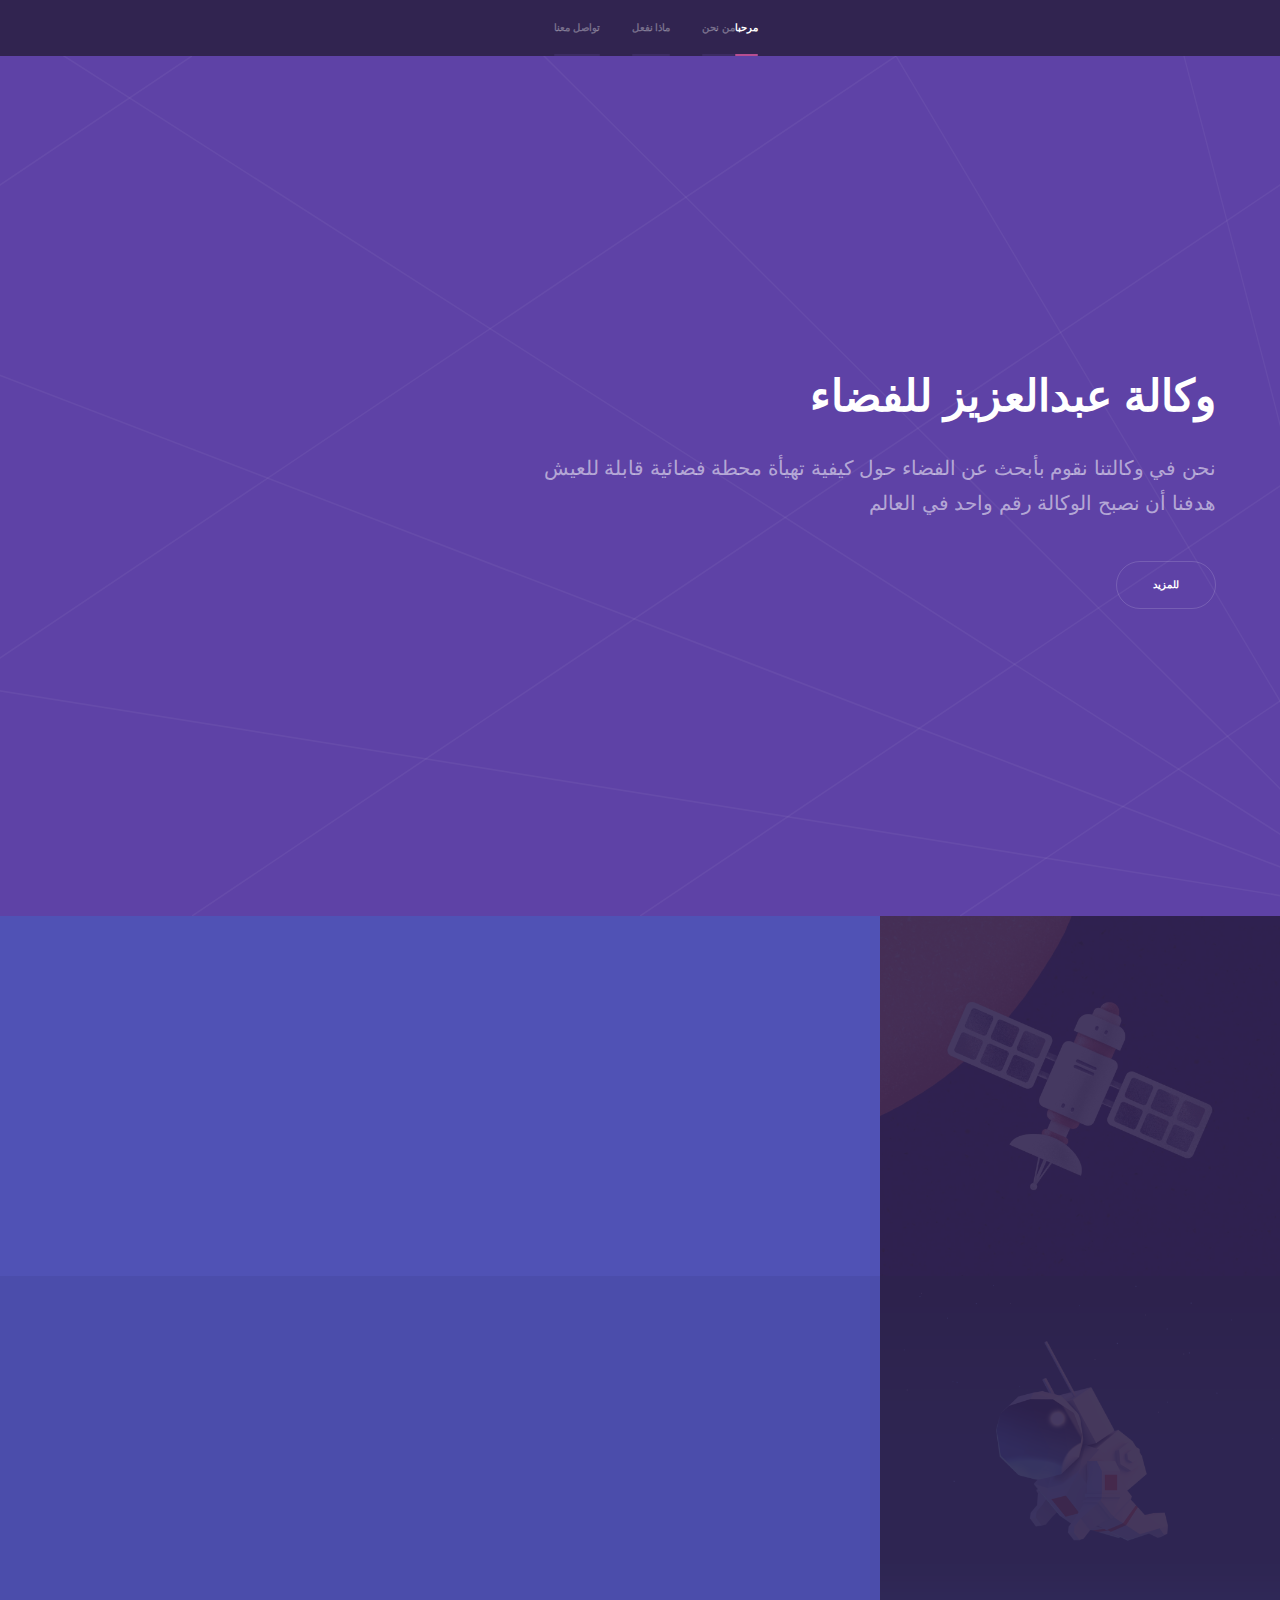
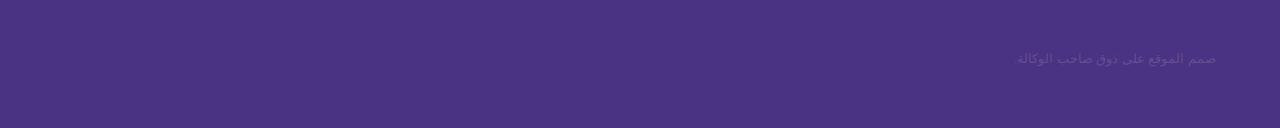
<file: index.html>
<!DOCTYPE HTML>

<html dir="auto" lang="ar">
	<head>
		<title>وكالة عبدالعزيز للفضاء</title>
		<meta charset="utf-8" />
		<meta name="viewport" content="width=device-width, initial-scale=1, user-scalable=no" />
		<link rel="stylesheet" href="assets/css/main.css" />
		<noscript><link rel="stylesheet" href="assets/css/noscript.css" /></noscript>
	</head>
	<body class="is-preload">

		<!-- Sidebar -->
			<section id="sidebar">
				<div class="inner">
					<nav>
						<ul>
							<li><a href="#intro">مرحبا</a></li>
							<li><a href="#one">من نحن </a></li>
							<li><a href="#two">ماذا نفعل</a></li>
							<li><a href="#three">تواصل معنا</a></li>
						</ul>
					</nav>
				</div>
			</section>

		<!-- Wrapper -->
			<div id="wrapper">

				<!-- Intro -->
					<section id="intro" class="wrapper style1 fullscreen fade-up">
						<div class="inner">
							<h1>وكالة عبدالعزيز للفضاء</h1>
							<p>نحن في وكالتنا نقوم بأبحث عن الفضاء حول كيفية تهيأة محطة فضائية قابلة للعيش <br />
							هدفنا أن نصبح الوكالة رقم واحد في العالم </p>
							<ul class="actions">
								<li><a href="#one" class="button scrolly">للمزيد</a></li>
							</ul>
						</div>
					</section>

				<!-- One -->
					<section id="one" class="wrapper style2 spotlights">
						<section>
							<a href="#" class="image"><img src="/images/Satellite.jpeg" alt="" data-position="center center" /></a>
							<div class="content">
								<div class="inner">
									<h2>مالك الوكالة</h2>
									<p>يمتلك هذه الوكالة عبدالعزيز سعيد القحطاني وهو طالب في الصف الثاني ثانوي في ابن خلدون ويطمح لجعل الوكالة رقم واحد عالميا.</p>
									<ul class="actions">
										<li><a href="generic.html" class="button">للمزيد</a></li>
									</ul>
								</div>
							</div>
						</section>
						<section>
							<a href="#" class="image"><img src="/images/2015.png" alt="" data-position="top center" /></a>
							<div class="content">
								<div class="inner">
									<h2>حقائق عنا</h2>
									<p>نحن وكالة وهميه و نريد فقط مساعدة عبدالعزيزفي إنهاء مشروعه و ليس لأنه يطمع فقط في حصول على وكالة حقيقية</p>
									<ul class="actions">
										<li><a href="generic.html" class="button">للمزيد</a></li>
									</ul>
								</div>
							</div>
						</section>
						
					</section>

				<!-- Two -->
					<section id="two" class="wrapper style3 fade-up">
						<div class="inner">
							<h2>من نحن ؟</h2>
							<p>هذا هو السؤال الذي حير العلماء فما أدراني ! .</p>
							<div class="features">
								<section>
									<span class="icon solid major fa-code"></span>
									<h3>سرنا الحقيقي</h3>
									<p>نحن نقوم بعمليات خفية على الإنترنت مثل تصفح الرسائل النصية .</p>
								</section>
								<section>
									<span class="icon solid major fa-lock"></span>
									<h3>آخر عملية لنا</h3>
									<p>مراقبتك عن طريق اليوتيوب</p>
								</section>
								<section>
									<span class="icon solid major fa-cog"></span>
									<h3>أفضل أعمالنا</h3>
									<p>يعتبر هذا الموقع أحد أفضل أعمالنا الذي قام على بحوثنا في الإنترنت عن الفضاء (الفضاوة ).</p>
								</section>
								<section>
									<span class="icon solid major fa-desktop"></span>
									<h3>تطلعنا</h3>
									<p>الدرجة الكاملة في الإختبار التحريري و المشروع.</p>
								</section>
								<section>
									<span class="icon solid major fa-link"></span>
									<h3>ظاهرة الفضاوة</h3>
									<p>هي ظاهرة تحدث مع الطلاب حيث يظن الجميع أنهم يمتلكون وقت فراغ و ذلك شبه خاطئ.</p>
								</section>
								<section>
									<span class="icon major fa-gem"></span>
									<h3>إضغط على الماسة</h3>
									<p>قد تحصل على 100000 حسنة و اتبع الحكمة التي تقول لا تصدق كل ما يقال.</p>
								</section>
							</div>
							<ul class="actions">
								<li><a href="generic.html" class="button">للمزيد</a></li>
							</ul>
						</div>
					</section>

				<!-- Three -->
					<section id="three" class="wrapper style1 fade-up">
						<div class="inner">
							<h2>تواصل مع صاحب الوكالة</h2>
							<p>لا يوجد لديك أسباب للتوصل معه إذا لا تقلق فهو أيضا كذلك.</p>
							<div class="split style1">
								<section>
									<form method="post" action="#">
										<div class="fields">
											<div class="field half">
												<label for="name">الاسم الفاضل</label>
												<input type="text" name="name" id="name" />
											</div>
											<div class="field half">
												<label for="email">البريد الإلكتروني</label>
												<input type="text" name="email" id="email" />
											</div>
											<div class="field">
												<label for="message">الرسالة</label>
												<textarea name="message" id="message" rows="5"></textarea>
											</div>
										</div>
										<ul class="actions">
											<li><a href="" class="button submit">أرسل يا مدير</a></li>
										</ul>
									</form>
								</section>
								<section>
									<ul class="contact">
										<li>
											<h3>العنوان</h3>
											<span>غير معروف<br />
											شوهد آخر مرة في المنزل<br />
											</span>
										</li>
										<li>
											<h3>البريد الإلكتروني</h3>
											<a href="#">ما يحتاج تواصل مع مدير أعماله.</a>
										</li>
										<li>
											<h3>رقم الجوال</h3>
											<span>يمكن تحصله في النمبر بوك</span>
										</li>
										<li>
											<h3>وسائل التواصل</h3>
											<ul class="icons">
												<li><a href="#" class="icon brands fa-twitter"><span class="label">تويتر</span></a></li>
												<li><a href="#" class="icon brands fa-facebook-f"><span class="label">فيسبوك</span></a></li>
												<li><a href="#" class="icon brands fa-github"><span class="label">قيت هب</span></a></li>
												<li><a href="#" class="icon brands fa-instagram"><span class="label">انستغرام</span></a></li>
												<li><a href="#" class="icon brands fa-linkedin-in"><span class="label">لينكد إن</span></a></li>
											</ul>
										</li>
									</ul>
								</section>
							</div>
						</div>
					</section>

			</div>

		<!-- Footer -->
			<footer id="footer" class="wrapper style1-alt">
				<div class="inner">
					<ul class="menu">
						<li dir="rtl">صمم الموقع على ذوق صاحب الوكالة.</li>
					</ul>
				</div>
			</footer>

		<!-- Scripts -->
			<script src="assets/js/jquery.min.js"></script>
			<script src="assets/js/jquery.scrollex.min.js"></script>
			<script src="assets/js/jquery.scrolly.min.js"></script>
			<script src="assets/js/browser.min.js"></script>
			<script src="assets/js/breakpoints.min.js"></script>
			<script src="assets/js/util.js"></script>
			<script src="assets/js/main.js"></script>

	</body>
</html>
</file>
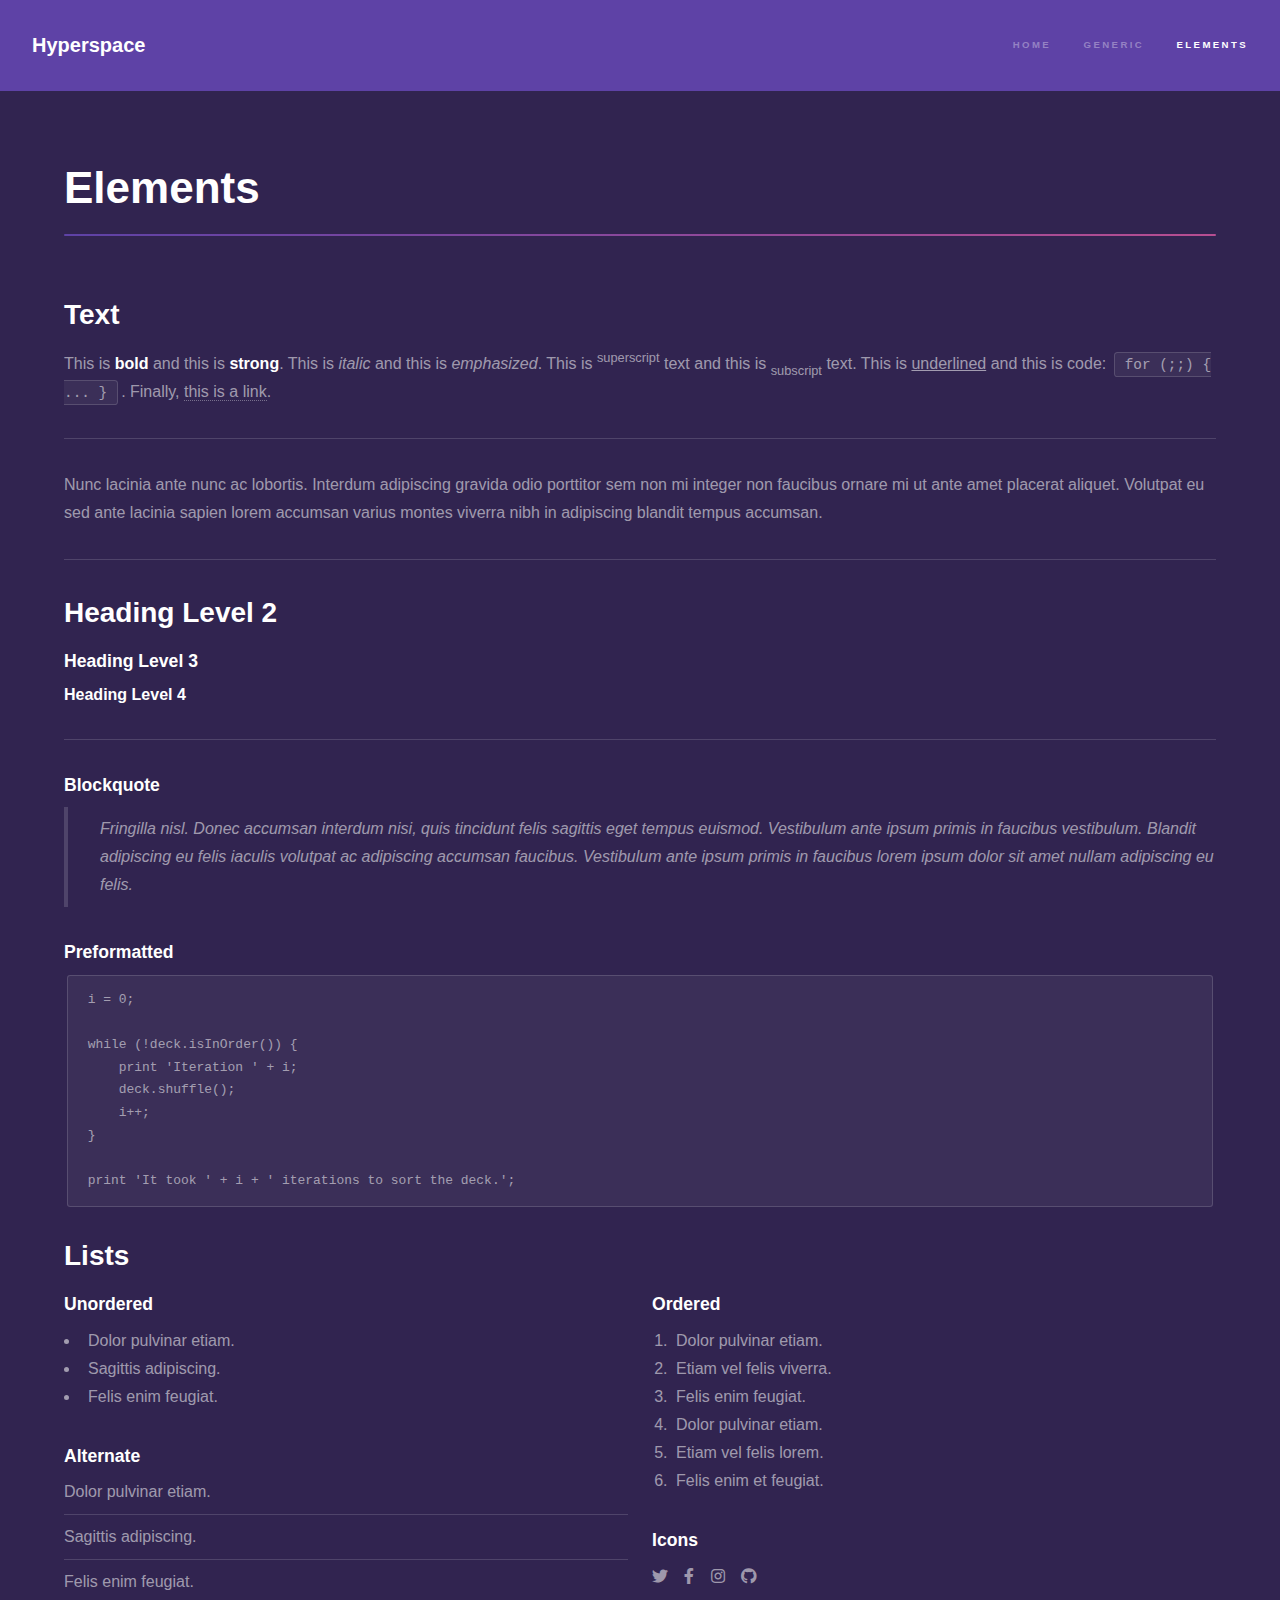
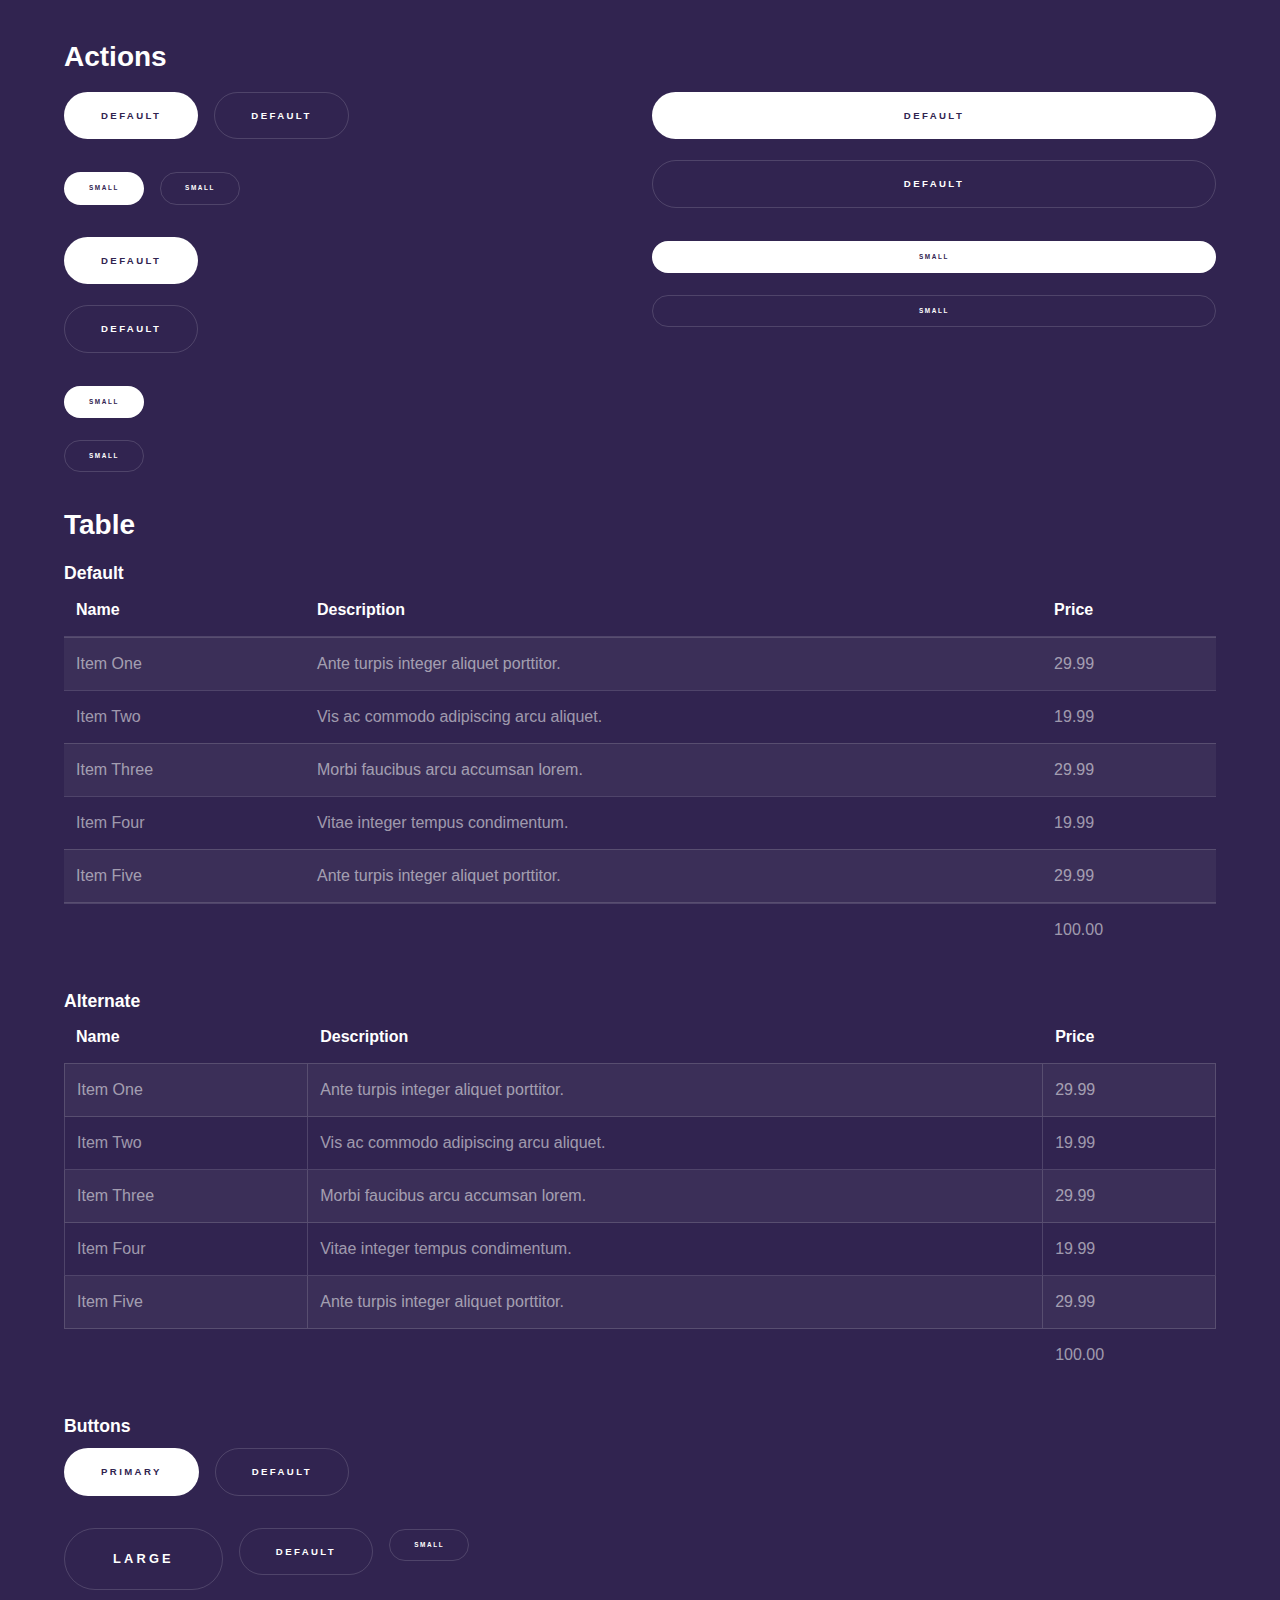
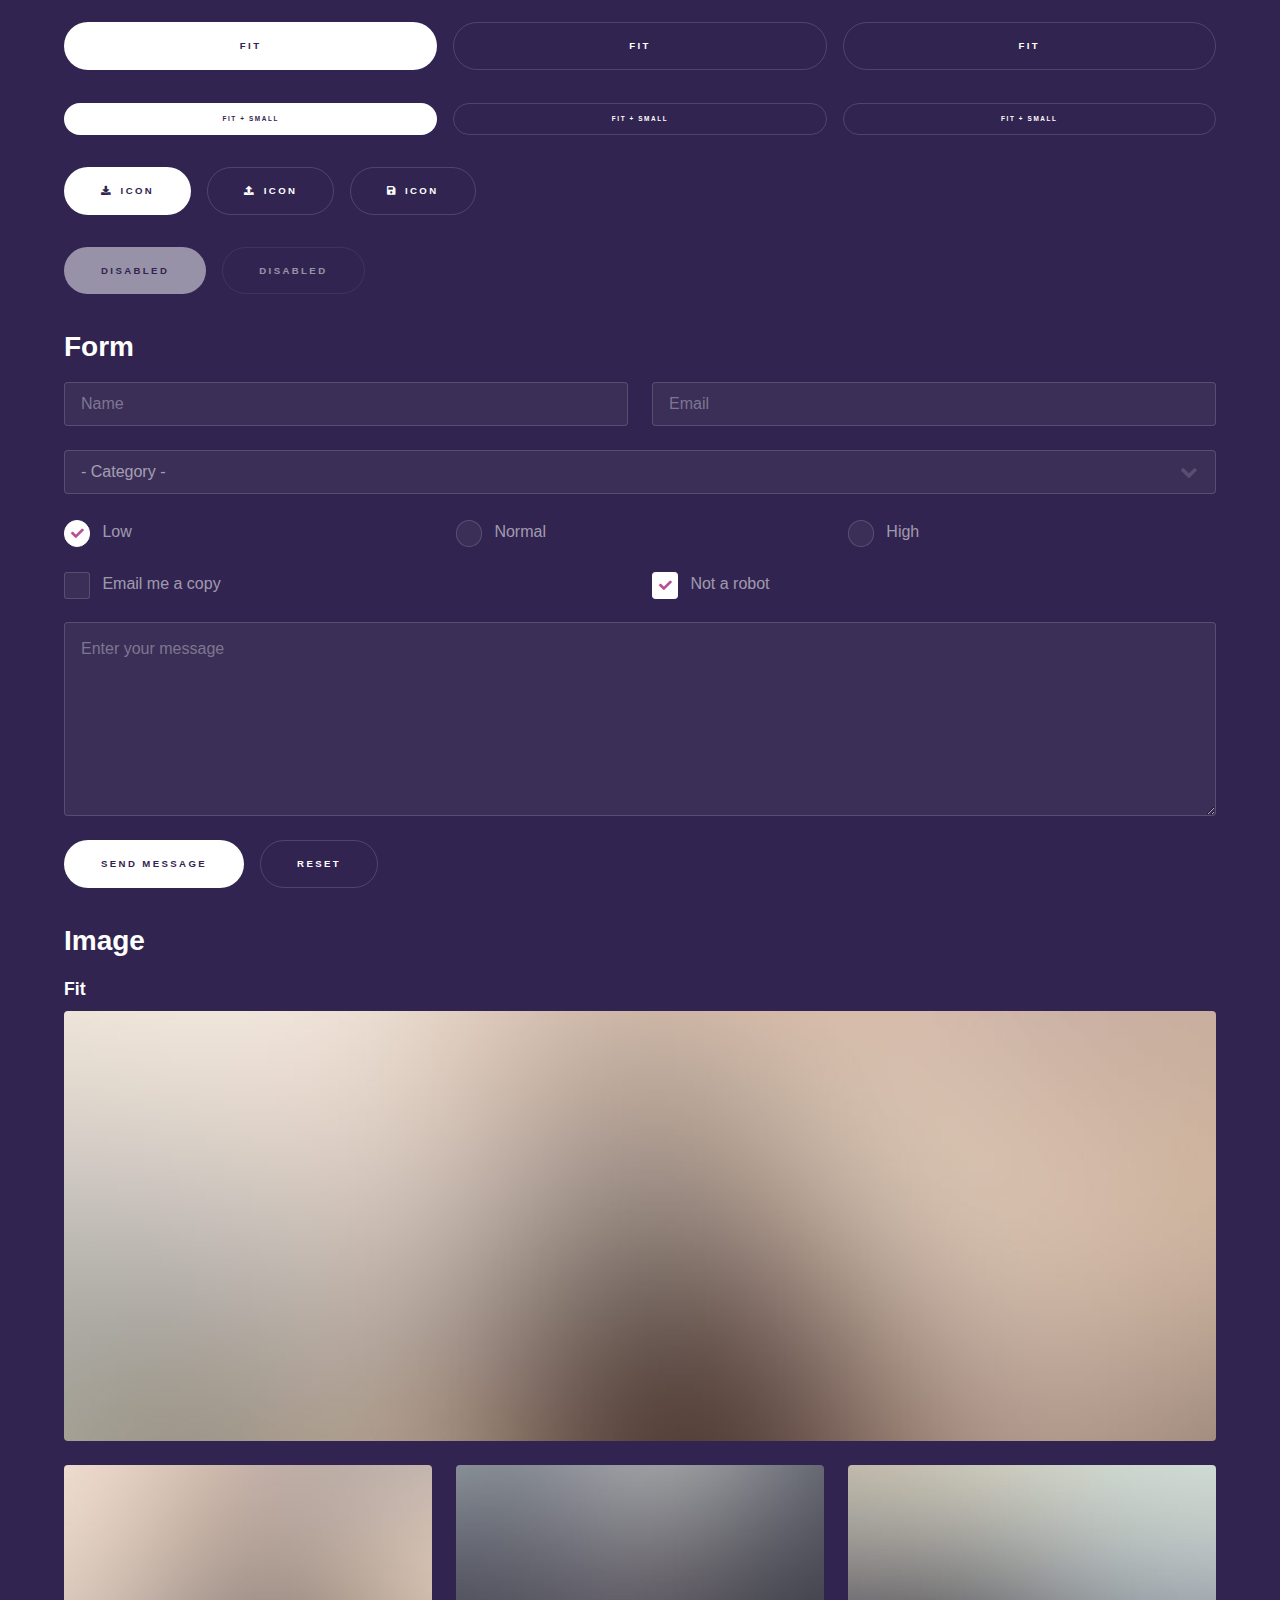
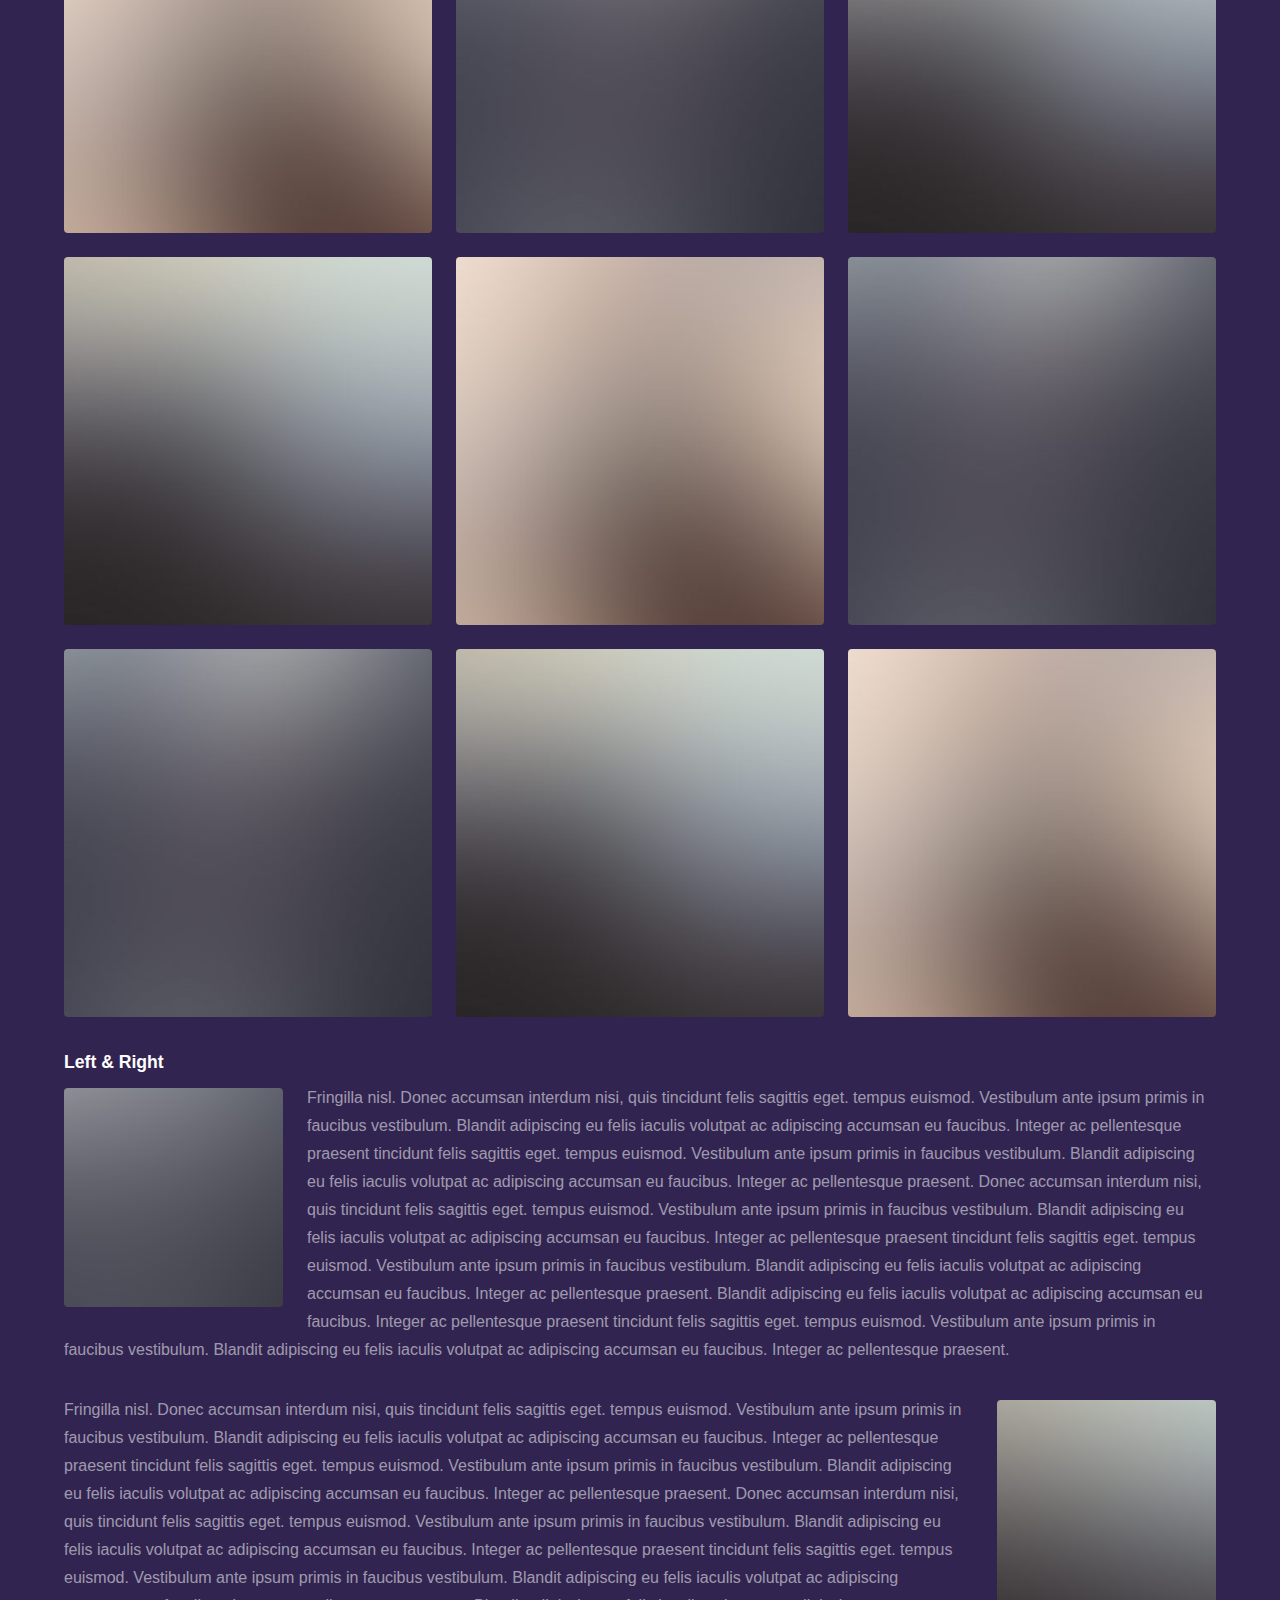
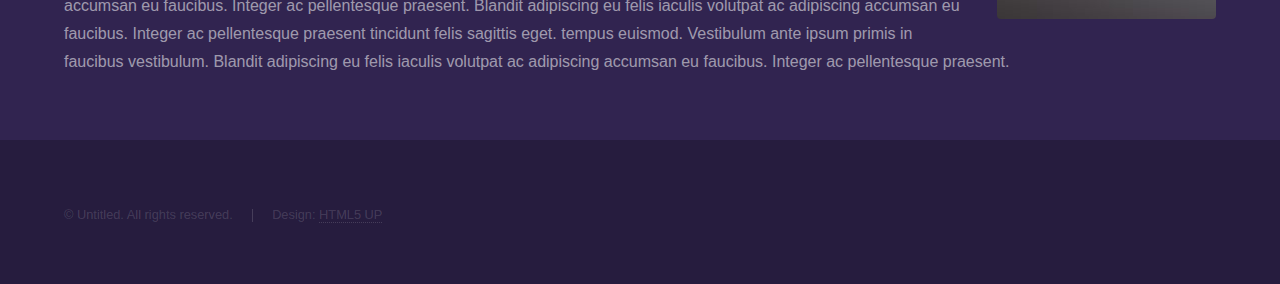
<file: elements.html>
<!DOCTYPE HTML>
<!--
	Hyperspace by HTML5 UP
	html5up.net | @ajlkn
	Free for personal and commercial use under the CCA 3.0 license (html5up.net/license)
-->
<html>
	<head>
		<title>Elements - Hyperspace by HTML5 UP</title>
		<meta charset="utf-8" />
		<meta name="viewport" content="width=device-width, initial-scale=1, user-scalable=no" />
		<link rel="stylesheet" href="assets/css/main.css" />
		<noscript><link rel="stylesheet" href="assets/css/noscript.css" /></noscript>
	</head>
	<body class="is-preload">

		<!-- Header -->
			<header id="header">
				<a href="index.html" class="title">Hyperspace</a>
				<nav>
					<ul>
						<li><a href="index.html">Home</a></li>
						<li><a href="generic.html">Generic</a></li>
						<li><a href="elements.html"  class="active">Elements</a></li>
					</ul>
				</nav>
			</header>

		<!-- Wrapper -->
			<div id="wrapper">

				<!-- Main -->
					<section id="main" class="wrapper">
						<div class="inner">
							<h1 class="major">Elements</h1>

							<!-- Text -->
								<section>
									<h2>Text</h2>
									<p>This is <b>bold</b> and this is <strong>strong</strong>. This is <i>italic</i> and this is <em>emphasized</em>.
									This is <sup>superscript</sup> text and this is <sub>subscript</sub> text.
									This is <u>underlined</u> and this is code: <code>for (;;) { ... }</code>. Finally, <a href="#">this is a link</a>.</p>
									<hr />
									<p>Nunc lacinia ante nunc ac lobortis. Interdum adipiscing gravida odio porttitor sem non mi integer non faucibus ornare mi ut ante amet placerat aliquet. Volutpat eu sed ante lacinia sapien lorem accumsan varius montes viverra nibh in adipiscing blandit tempus accumsan.</p>
									<hr />
									<h2>Heading Level 2</h2>
									<h3>Heading Level 3</h3>
									<h4>Heading Level 4</h4>
									<hr />
									<h3>Blockquote</h3>
									<blockquote>Fringilla nisl. Donec accumsan interdum nisi, quis tincidunt felis sagittis eget tempus euismod. Vestibulum ante ipsum primis in faucibus vestibulum. Blandit adipiscing eu felis iaculis volutpat ac adipiscing accumsan faucibus. Vestibulum ante ipsum primis in faucibus lorem ipsum dolor sit amet nullam adipiscing eu felis.</blockquote>
									<h3>Preformatted</h3>
									<pre><code>i = 0;

while (!deck.isInOrder()) {
    print 'Iteration ' + i;
    deck.shuffle();
    i++;
}

print 'It took ' + i + ' iterations to sort the deck.';</code></pre>
								</section>

							<!-- Lists -->
								<section>
									<h2>Lists</h2>
									<div class="row">
										<div class="col-6 col-12-medium">
											<h3>Unordered</h3>
											<ul>
												<li>Dolor pulvinar etiam.</li>
												<li>Sagittis adipiscing.</li>
												<li>Felis enim feugiat.</li>
											</ul>
											<h3>Alternate</h3>
											<ul class="alt">
												<li>Dolor pulvinar etiam.</li>
												<li>Sagittis adipiscing.</li>
												<li>Felis enim feugiat.</li>
											</ul>
										</div>
										<div class="col-6 col-12-medium">
											<h3>Ordered</h3>
											<ol>
												<li>Dolor pulvinar etiam.</li>
												<li>Etiam vel felis viverra.</li>
												<li>Felis enim feugiat.</li>
												<li>Dolor pulvinar etiam.</li>
												<li>Etiam vel felis lorem.</li>
												<li>Felis enim et feugiat.</li>
											</ol>
											<h3>Icons</h3>
											<ul class="icons">
												<li><a href="#" class="icon brands fa-twitter"><span class="label">Twitter</span></a></li>
												<li><a href="#" class="icon brands fa-facebook-f"><span class="label">Facebook</span></a></li>
												<li><a href="#" class="icon brands fa-instagram"><span class="label">Instagram</span></a></li>
												<li><a href="#" class="icon brands fa-github"><span class="label">Github</span></a></li>
											</ul>
										</div>
									</div>
									<h2>Actions</h2>
									<div class="row">
										<div class="col-6 col-12-medium">
											<ul class="actions">
												<li><a href="#" class="button primary">Default</a></li>
												<li><a href="#" class="button">Default</a></li>
											</ul>
											<ul class="actions small">
												<li><a href="#" class="button primary small">Small</a></li>
												<li><a href="#" class="button small">Small</a></li>
											</ul>
											<ul class="actions stacked">
												<li><a href="#" class="button primary">Default</a></li>
												<li><a href="#" class="button">Default</a></li>
											</ul>
											<ul class="actions stacked">
												<li><a href="#" class="button primary small">Small</a></li>
												<li><a href="#" class="button small">Small</a></li>
											</ul>
										</div>
										<div class="col-6 col-12-medium">
											<ul class="actions stacked">
												<li><a href="#" class="button primary fit">Default</a></li>
												<li><a href="#" class="button fit">Default</a></li>
											</ul>
											<ul class="actions stacked">
												<li><a href="#" class="button primary small fit">Small</a></li>
												<li><a href="#" class="button small fit">Small</a></li>
											</ul>
										</div>
									</div>
								</section>

							<!-- Table -->
								<section>
									<h2>Table</h2>
									<h3>Default</h3>
									<div class="table-wrapper">
										<table>
											<thead>
												<tr>
													<th>Name</th>
													<th>Description</th>
													<th>Price</th>
												</tr>
											</thead>
											<tbody>
												<tr>
													<td>Item One</td>
													<td>Ante turpis integer aliquet porttitor.</td>
													<td>29.99</td>
												</tr>
												<tr>
													<td>Item Two</td>
													<td>Vis ac commodo adipiscing arcu aliquet.</td>
													<td>19.99</td>
												</tr>
												<tr>
													<td>Item Three</td>
													<td> Morbi faucibus arcu accumsan lorem.</td>
													<td>29.99</td>
												</tr>
												<tr>
													<td>Item Four</td>
													<td>Vitae integer tempus condimentum.</td>
													<td>19.99</td>
												</tr>
												<tr>
													<td>Item Five</td>
													<td>Ante turpis integer aliquet porttitor.</td>
													<td>29.99</td>
												</tr>
											</tbody>
											<tfoot>
												<tr>
													<td colspan="2"></td>
													<td>100.00</td>
												</tr>
											</tfoot>
										</table>
									</div>

									<h3>Alternate</h3>
									<div class="table-wrapper">
										<table class="alt">
											<thead>
												<tr>
													<th>Name</th>
													<th>Description</th>
													<th>Price</th>
												</tr>
											</thead>
											<tbody>
												<tr>
													<td>Item One</td>
													<td>Ante turpis integer aliquet porttitor.</td>
													<td>29.99</td>
												</tr>
												<tr>
													<td>Item Two</td>
													<td>Vis ac commodo adipiscing arcu aliquet.</td>
													<td>19.99</td>
												</tr>
												<tr>
													<td>Item Three</td>
													<td> Morbi faucibus arcu accumsan lorem.</td>
													<td>29.99</td>
												</tr>
												<tr>
													<td>Item Four</td>
													<td>Vitae integer tempus condimentum.</td>
													<td>19.99</td>
												</tr>
												<tr>
													<td>Item Five</td>
													<td>Ante turpis integer aliquet porttitor.</td>
													<td>29.99</td>
												</tr>
											</tbody>
											<tfoot>
												<tr>
													<td colspan="2"></td>
													<td>100.00</td>
												</tr>
											</tfoot>
										</table>
									</div>
								</section>

							<!-- Buttons -->
								<section>
									<h3>Buttons</h3>
									<ul class="actions">
										<li><a href="#" class="button primary">Primary</a></li>
										<li><a href="#" class="button">Default</a></li>
									</ul>
									<ul class="actions">
										<li><a href="#" class="button large">Large</a></li>
										<li><a href="#" class="button">Default</a></li>
										<li><a href="#" class="button small">Small</a></li>
									</ul>
									<ul class="actions fit">
										<li><a href="#" class="button primary fit">Fit</a></li>
										<li><a href="#" class="button fit">Fit</a></li>
										<li><a href="#" class="button fit">Fit</a></li>
									</ul>
									<ul class="actions fit small">
										<li><a href="#" class="button primary fit small">Fit + Small</a></li>
										<li><a href="#" class="button fit small">Fit + Small</a></li>
										<li><a href="#" class="button fit small">Fit + Small</a></li>
									</ul>
									<ul class="actions">
										<li><a href="#" class="button primary icon solid fa-download">Icon</a></li>
										<li><a href="#" class="button icon solid fa-upload">Icon</a></li>
										<li><a href="#" class="button icon solid fa-save">Icon</a></li>
									</ul>
									<ul class="actions">
										<li><span class="button primary disabled">Disabled</span></li>
										<li><span class="button disabled">Disabled</span></li>
									</ul>
								</section>

							<!-- Form -->
								<section>
									<h2>Form</h2>
									<form method="post" action="#">
										<div class="row gtr-uniform">
											<div class="col-6 col-12-xsmall">
												<input type="text" name="demo-name" id="demo-name" value="" placeholder="Name" />
											</div>
											<div class="col-6 col-12-xsmall">
												<input type="email" name="demo-email" id="demo-email" value="" placeholder="Email" />
											</div>
											<div class="col-12">
												<select name="demo-category" id="demo-category">
													<option value="">- Category -</option>
													<option value="1">Manufacturing</option>
													<option value="1">Shipping</option>
													<option value="1">Administration</option>
													<option value="1">Human Resources</option>
												</select>
											</div>
											<div class="col-4 col-12-small">
												<input type="radio" id="demo-priority-low" name="demo-priority" checked>
												<label for="demo-priority-low">Low</label>
											</div>
											<div class="col-4 col-12-small">
												<input type="radio" id="demo-priority-normal" name="demo-priority">
												<label for="demo-priority-normal">Normal</label>
											</div>
											<div class="col-4 col-12-small">
												<input type="radio" id="demo-priority-high" name="demo-priority">
												<label for="demo-priority-high">High</label>
											</div>
											<div class="col-6 col-12-small">
												<input type="checkbox" id="demo-copy" name="demo-copy">
												<label for="demo-copy">Email me a copy</label>
											</div>
											<div class="col-6 col-12-small">
												<input type="checkbox" id="demo-human" name="demo-human" checked>
												<label for="demo-human">Not a robot</label>
											</div>
											<div class="col-12">
												<textarea name="demo-message" id="demo-message" placeholder="Enter your message" rows="6"></textarea>
											</div>
											<div class="col-12">
												<ul class="actions">
													<li><input type="submit" value="Send Message" class="primary" /></li>
													<li><input type="reset" value="Reset" /></li>
												</ul>
											</div>
										</div>
									</form>
								</section>

							<!-- Image -->
								<section>
									<h2>Image</h2>
									<h3>Fit</h3>
									<div class="box alt">
										<div class="row gtr-uniform">
											<div class="col-12"><span class="image fit"><img src="images/pic04.jpg" alt="" /></span></div>
											<div class="col-4"><span class="image fit"><img src="images/pic01.jpg" alt="" /></span></div>
											<div class="col-4"><span class="image fit"><img src="images/pic02.jpg" alt="" /></span></div>
											<div class="col-4"><span class="image fit"><img src="images/pic03.jpg" alt="" /></span></div>
											<div class="col-4"><span class="image fit"><img src="images/pic03.jpg" alt="" /></span></div>
											<div class="col-4"><span class="image fit"><img src="images/pic01.jpg" alt="" /></span></div>
											<div class="col-4"><span class="image fit"><img src="images/pic02.jpg" alt="" /></span></div>
											<div class="col-4"><span class="image fit"><img src="images/pic02.jpg" alt="" /></span></div>
											<div class="col-4"><span class="image fit"><img src="images/pic03.jpg" alt="" /></span></div>
											<div class="col-4"><span class="image fit"><img src="images/pic01.jpg" alt="" /></span></div>
										</div>
									</div>
									<h3>Left &amp; Right</h3>
									<p><span class="image left"><img src="images/pic05.jpg" alt="" /></span>Fringilla nisl. Donec accumsan interdum nisi, quis tincidunt felis sagittis eget. tempus euismod. Vestibulum ante ipsum primis in faucibus vestibulum. Blandit adipiscing eu felis iaculis volutpat ac adipiscing accumsan eu faucibus. Integer ac pellentesque praesent tincidunt felis sagittis eget. tempus euismod. Vestibulum ante ipsum primis in faucibus vestibulum. Blandit adipiscing eu felis iaculis volutpat ac adipiscing accumsan eu faucibus. Integer ac pellentesque praesent. Donec accumsan interdum nisi, quis tincidunt felis sagittis eget. tempus euismod. Vestibulum ante ipsum primis in faucibus vestibulum. Blandit adipiscing eu felis iaculis volutpat ac adipiscing accumsan eu faucibus. Integer ac pellentesque praesent tincidunt felis sagittis eget. tempus euismod. Vestibulum ante ipsum primis in faucibus vestibulum. Blandit adipiscing eu felis iaculis volutpat ac adipiscing accumsan eu faucibus. Integer ac pellentesque praesent. Blandit adipiscing eu felis iaculis volutpat ac adipiscing accumsan eu faucibus. Integer ac pellentesque praesent tincidunt felis sagittis eget. tempus euismod. Vestibulum ante ipsum primis in faucibus vestibulum. Blandit adipiscing eu felis iaculis volutpat ac adipiscing accumsan eu faucibus. Integer ac pellentesque praesent.</p>
									<p><span class="image right"><img src="images/pic06.jpg" alt="" /></span>Fringilla nisl. Donec accumsan interdum nisi, quis tincidunt felis sagittis eget. tempus euismod. Vestibulum ante ipsum primis in faucibus vestibulum. Blandit adipiscing eu felis iaculis volutpat ac adipiscing accumsan eu faucibus. Integer ac pellentesque praesent tincidunt felis sagittis eget. tempus euismod. Vestibulum ante ipsum primis in faucibus vestibulum. Blandit adipiscing eu felis iaculis volutpat ac adipiscing accumsan eu faucibus. Integer ac pellentesque praesent. Donec accumsan interdum nisi, quis tincidunt felis sagittis eget. tempus euismod. Vestibulum ante ipsum primis in faucibus vestibulum. Blandit adipiscing eu felis iaculis volutpat ac adipiscing accumsan eu faucibus. Integer ac pellentesque praesent tincidunt felis sagittis eget. tempus euismod. Vestibulum ante ipsum primis in faucibus vestibulum. Blandit adipiscing eu felis iaculis volutpat ac adipiscing accumsan eu faucibus. Integer ac pellentesque praesent. Blandit adipiscing eu felis iaculis volutpat ac adipiscing accumsan eu faucibus. Integer ac pellentesque praesent tincidunt felis sagittis eget. tempus euismod. Vestibulum ante ipsum primis in faucibus vestibulum. Blandit adipiscing eu felis iaculis volutpat ac adipiscing accumsan eu faucibus. Integer ac pellentesque praesent.</p>
								</section>

						</div>
					</section>

			</div>

		<!-- Footer -->
			<footer id="footer" class="wrapper alt">
				<div class="inner">
					<ul class="menu">
						<li>&copy; Untitled. All rights reserved.</li><li>Design: <a href="http://html5up.net">HTML5 UP</a></li>
					</ul>
				</div>
			</footer>

		<!-- Scripts -->
			<script src="assets/js/jquery.min.js"></script>
			<script src="assets/js/jquery.scrollex.min.js"></script>
			<script src="assets/js/jquery.scrolly.min.js"></script>
			<script src="assets/js/browser.min.js"></script>
			<script src="assets/js/breakpoints.min.js"></script>
			<script src="assets/js/util.js"></script>
			<script src="assets/js/main.js"></script>

	</body>
</html>
</file>
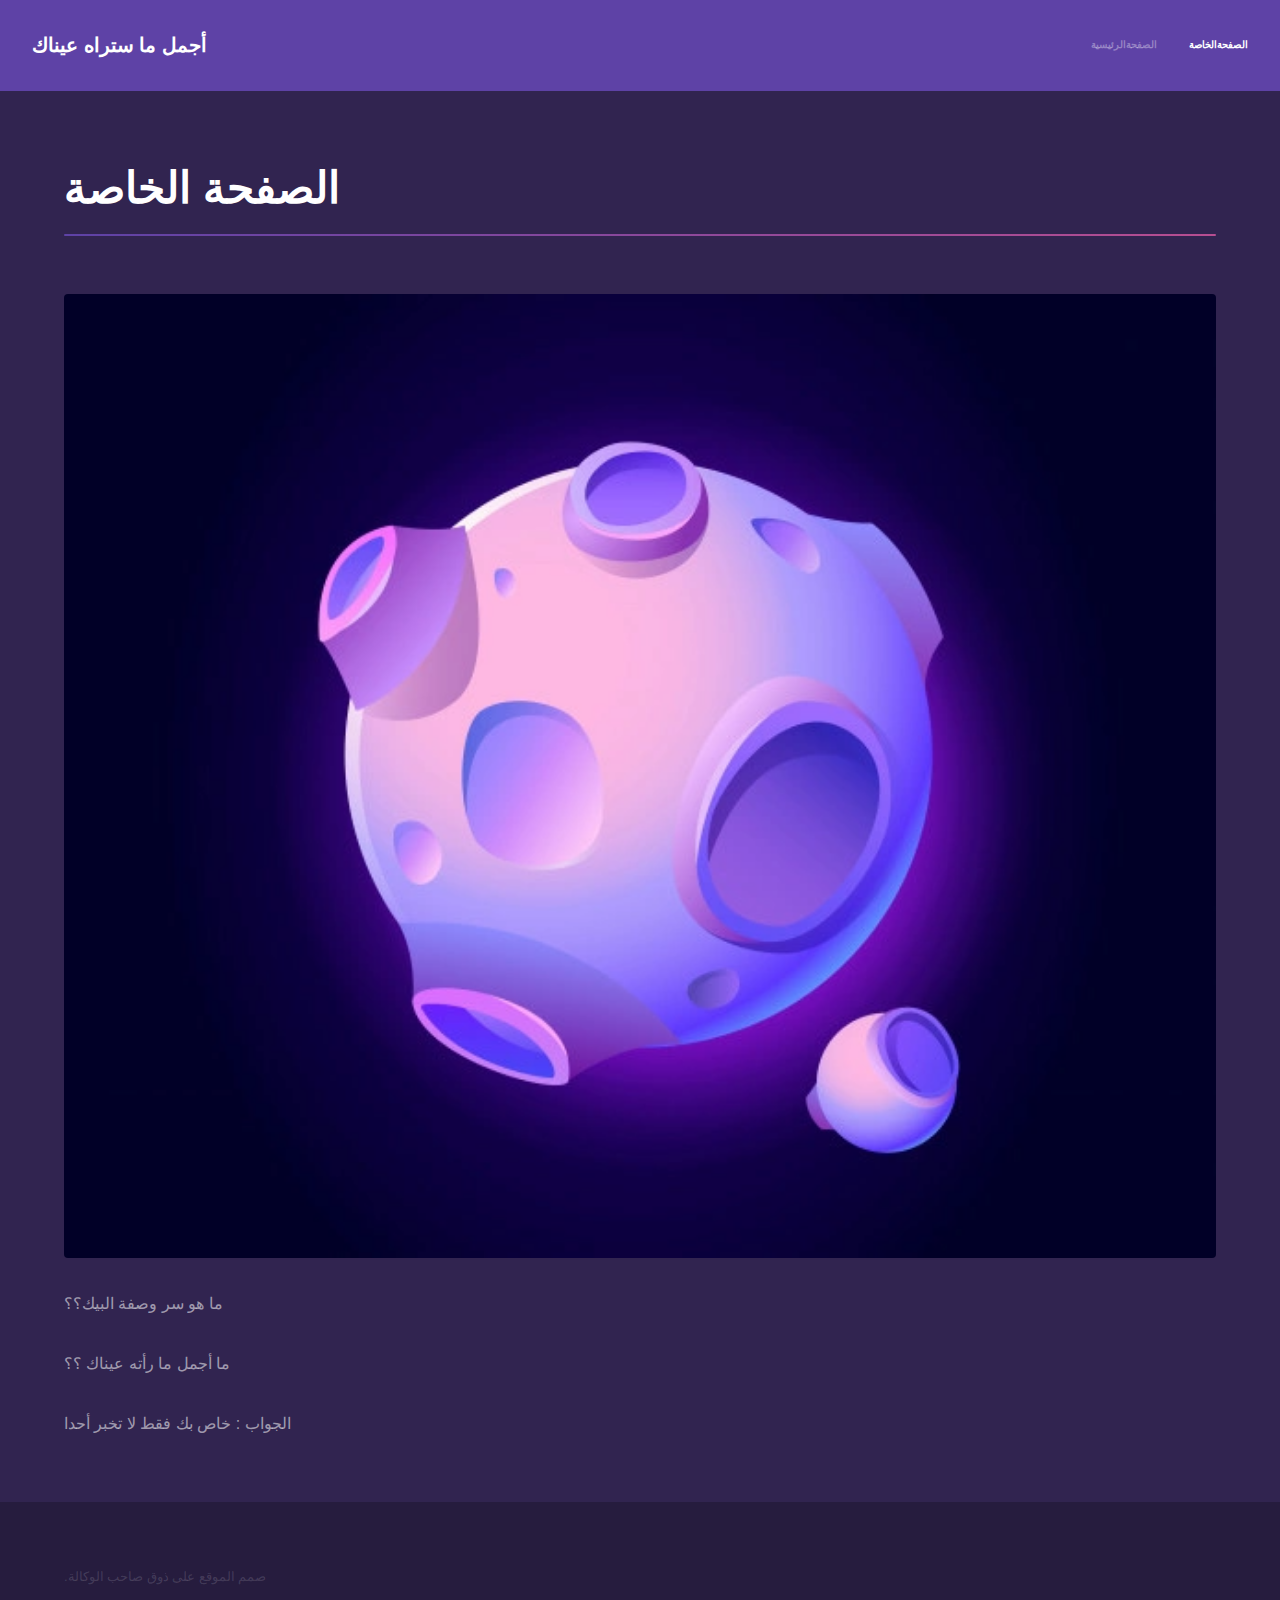
<file: generic.html>
<!DOCTYPE HTML>

<html dir="ltr" lang="ar">
	<head>
		<title> الصفحة الخاصة</title>
		<meta charset="utf-8" />
		<meta name="viewport" content="width=device-width, initial-scale=1, user-scalable=no" />
		<link rel="stylesheet" href="assets/css/main.css" />
		<noscript><link rel="stylesheet" href="assets/css/noscript.css" /></noscript>
	</head>
	<body class="is-preload">

		<!-- Header -->
			<header id="header">
				<a href="index.html" class="title">أجمل ما ستراه عيناك</a>
				<nav>
					<ul>
						<li><a href="index.html">الصفحةالرئيسية</a></li>
						<li><a href="generic.html" class="active">الصفحةالخاصة</a></li>
						
					</ul>
				</nav>
			</header>

		<!-- Wrapper -->
			<div id="wrapper">

				<!-- Main -->
					<section id="main" class="wrapper">
						<div class="inner">
							<h1 class="major">الصفحة الخاصة</h1>
							<span class="image fit"><img src="/images/Free Vector _ Fantastic space planet for ui galaxy game.png" alt="" /></span>
							<p>ما هو سر وصفة البيك؟؟</p>
							<p>ما أجمل ما رأته عيناك ؟؟</p>
							<p>الجواب : خاص بك فقط لا تخبر أحدا</p>
						</div>
					</section>

			</div>

		<!-- Footer -->
			<footer id="footer" class="wrapper alt">
				<div class="inner">
					<ul class="menu">
						<li dir="rtl">صمم الموقع على ذوق صاحب الوكالة.</li>
					</ul>
				</div>
			</footer>

		<!-- Scripts -->
			<script src="assets/js/jquery.min.js"></script>
			<script src="assets/js/jquery.scrollex.min.js"></script>
			<script src="assets/js/jquery.scrolly.min.js"></script>
			<script src="assets/js/browser.min.js"></script>
			<script src="assets/js/breakpoints.min.js"></script>
			<script src="assets/js/util.js"></script>
			<script src="assets/js/main.js"></script>

	</body>
</html>
</file>
<file: assets/css/noscript.css>
/*
	Hyperspace by HTML5 UP
	html5up.net | @ajlkn
	Free for personal and commercial use under the CCA 3.0 license (html5up.net/license)
*/

/* Spotlights */

	.spotlights > section > .image:before {
		opacity: 0 !important;
	}

	.spotlights > section > .content > .inner {
		-moz-transform: none !important;
		-webkit-transform: none !important;
		-ms-transform: none !important;
		transform: none !important;
		opacity: 1 !important;
	}

/* Wrapper */

	.wrapper > .inner {
		opacity: 1 !important;
		-moz-transform: none !important;
		-webkit-transform: none !important;
		-ms-transform: none !important;
		transform: none !important;
	}

/* Sidebar */

	#sidebar > .inner {
		opacity: 1 !important;
	}

	#sidebar nav > ul > li {
		-moz-transform: none !important;
		-webkit-transform: none !important;
		-ms-transform: none !important;
		transform: none !important;
		opacity: 1 !important;
	}
</file>
<file: assets/css/main.css>
@import url(fontawesome-all.min.css);

/*
	Hyperspace by HTML5 UP
	html5up.net | @ajlkn
	Free for personal and commercial use under the CCA 3.0 license (html5up.net/license)
*/

html, body, div, span, applet, object,
iframe, h1, h2, h3, h4, h5, h6, p, blockquote,
pre, a, abbr, acronym, address, big, cite,
code, del, dfn, em, img, ins, kbd, q, s, samp,
small, strike, strong, sub, sup, tt, var, b,
u, i, center, dl, dt, dd, ol, ul, li, fieldset,
form, label, legend, table, caption, tbody,
tfoot, thead, tr, th, td, article, aside,
canvas, details, embed, figure, figcaption,
footer, header, hgroup, menu, nav, output, ruby,
section, summary, time, mark, audio, video {
	margin: 0;
	padding: 0;
	border: 0;
	font-size: 100%;
	font: inherit;
	vertical-align: baseline;}

article, aside, details, figcaption, figure,
footer, header, hgroup, menu, nav, section {
	display: block;}

body {
	line-height: 1;
}

ol, ul {
	list-style: none;
}

blockquote, q {
	quotes: none;
}

	blockquote:before, blockquote:after, q:before, q:after {
		content: '';
		content: none;
	}

table {
	border-collapse: collapse;
	border-spacing: 0;
}

body {
	-webkit-text-size-adjust: none;
}

mark {
	background-color: transparent;
	color: inherit;
}

input::-moz-focus-inner {
	border: 0;
	padding: 0;
}

input, select, textarea {
	-moz-appearance: none;
	-webkit-appearance: none;
	-ms-appearance: none;
	appearance: none;
}

/* Basic */

	@-ms-viewport {
		width: device-width;
	}

	body {
		-ms-overflow-style:scrollbar;
	}

	@media screen and (max-width: 480px) {

		html, body {
			min-width: 320px;
		}

	}

	html {
		box-sizing: border-box;
	}

	*, *:before, *:after {
		box-sizing: inherit;
	}

	body {
		background: #312450;
	}

		body.is-preload *, body.is-preload *:before, body.is-preload *:after {
			-moz-animation: none !important;
			-webkit-animation: none !important;
			-ms-animation: none !important;
			animation: none !important;
			-moz-transition: none !important;
			-webkit-transition: none !important;
			-ms-transition: none !important;
			transition: none !important;
		}

/* Type */

	body, input, select, textarea {
		color: rgba(255, 255, 255, 0.55);
		font-family: Arial, Helvetica, sans-serif;
		font-size: 16.5pt;
		font-weight: normal;
		line-height: 1.75;
	}

		@media screen and (max-width: 1680px) {

			body, input, select, textarea {
				font-size: 13pt;
			}

		}

		@media screen and (max-width: 1280px) {

			body, input, select, textarea {
				font-size: 12pt;
			}

		}

		@media screen and (max-width: 360px) {

			body, input, select, textarea {
				font-size: 11pt;
			}

		}

	a {
		-moz-transition: color 0.2s ease, border-bottom-color 0.2s ease;
		-webkit-transition: color 0.2s ease, border-bottom-color 0.2s ease;
		-ms-transition: color 0.2s ease, border-bottom-color 0.2s ease;
		transition: color 0.2s ease, border-bottom-color 0.2s ease;
		border-bottom: dotted 1px rgba(255, 255, 255, 0.35);
		color: inherit;
		text-decoration: none;
	}

		a:hover {
			border-bottom-color: transparent;
			color: #ffffff;
		}

	strong, b {
		color: #ffffff;
		font-weight: bold;
	}

	em, i {
		font-style: italic;
	}

	p {
		margin: 0 0 2em 0;
	}

	h1, h2, h3, h4, h5, h6 {
		color: #ffffff;
		font-weight: bold;
		line-height: 1.5;
		margin: 0 0 0.5em 0;
	}

		h1 a, h2 a, h3 a, h4 a, h5 a, h6 a {
			color: inherit;
			text-decoration: none;
		}

	h1 {
		font-size: 2.75em;
	}

		h1.major {
			margin: 0 0 1.3em 0;
			position: relative;
			padding-bottom: 0.35em;
		}

			h1.major:after {
				background-image: -moz-linear-gradient(to right, #5e42a6, #b74e91);
				background-image: -webkit-linear-gradient(to right, #5e42a6, #b74e91);
				background-image: -ms-linear-gradient(to right, #5e42a6, #b74e91);
				background-image: linear-gradient(to right, #5e42a6, #b74e91);
				-moz-transition: max-width 0.2s ease;
				-webkit-transition: max-width 0.2s ease;
				-ms-transition: max-width 0.2s ease;
				transition: max-width 0.2s ease;
				border-radius: 0.2em;
				bottom: 0;
				content: '';
				height: 0.05em;
				position: absolute;
				right: 0;
				width: 100%;
			}

	h2 {
		font-size: 1.75em;
	}

	h3 {
		font-size: 1.1em;
	}

	h4 {
		font-size: 1em;
	}

	h5 {
		font-size: 0.8em;
	}

	h6 {
		font-size: 0.6em;
	}

	@media screen and (max-width: 736px) {

		h1 {
			font-size: 2em;
		}

		h2 {
			font-size: 1.25em;
		}

		h3 {
			font-size: 1em;
		}

		h4 {
			font-size: 0.8em;
		}

		h5 {
			font-size: 0.6em;
		}

		h6 {
			font-size: 0.6em;
		}

	}

	sub {
		font-size: 0.8em;
		position: relative;
		top: 0.5em;
	}

	sup {
		font-size: 0.8em;
		position: relative;
		top: -0.5em;
	}

	blockquote {
		border-left: solid 4px rgba(255, 255, 255, 0.15);
		font-style: italic;
		margin: 0 0 2em 0;
		padding: 0.5em 0 0.5em 2em;
	}

	code {
		background: rgba(255, 255, 255, 0.05);
		border-radius: 0.25em;
		border: solid 1px rgba(255, 255, 255, 0.15);
		font-family: "Courier New", monospace;
		font-size: 0.9em;
		margin: 0 0.25em;
		padding: 0.25em 0.65em;
	}

	pre {
		-webkit-overflow-scrolling: touch;
		font-family: "Courier New", monospace;
		font-size: 0.9em;
		margin: 0 0 2em 0;
	}

		pre code {
			display: block;
			line-height: 1.75em;
			padding: 1em 1.5em;
			overflow-x: auto;
		}

	hr {
		border: 0;
		border-bottom: solid 1px rgba(255, 255, 255, 0.15);
		margin: 2em 0;
	}

		hr.major {
			margin: 3em 0;
		}

	.align-left {
		text-align: left;
	}

	.align-center {
		text-align: center;
	}

	.align-right {
		text-align: right;
	}

/* Row */

	.row {
		display: flex;
		flex-wrap: wrap;
		box-sizing: border-box;
		align-items: stretch;
	}

		.row > * {
			box-sizing: border-box;
		}

		.row.gtr-uniform > * > :last-child {
			margin-bottom: 0;
		}

		.row.aln-left {
			justify-content: flex-start;
		}

		.row.aln-center {
			justify-content: center;
		}

		.row.aln-right {
			justify-content: flex-end;
		}

		.row.aln-top {
			align-items: flex-start;
		}

		.row.aln-middle {
			align-items: center;
		}

		.row.aln-bottom {
			align-items: flex-end;
		}

		.row > .imp {
			order: -1;
		}

		.row > .col-1 {
			width: 8.33333%;
		}

		.row > .off-1 {
			margin-left: 8.33333%;
		}

		.row > .col-2 {
			width: 16.66667%;
		}

		.row > .off-2 {
			margin-left: 16.66667%;
		}

		.row > .col-3 {
			width: 25%;
		}

		.row > .off-3 {
			margin-left: 25%;
		}

		.row > .col-4 {
			width: 33.33333%;
		}

		.row > .off-4 {
			margin-left: 33.33333%;
		}

		.row > .col-5 {
			width: 41.66667%;
		}

		.row > .off-5 {
			margin-left: 41.66667%;
		}

		.row > .col-6 {
			width: 50%;
		}

		.row > .off-6 {
			margin-left: 50%;
		}

		.row > .col-7 {
			width: 58.33333%;
		}

		.row > .off-7 {
			margin-left: 58.33333%;
		}

		.row > .col-8 {
			width: 66.66667%;
		}

		.row > .off-8 {
			margin-left: 66.66667%;
		}

		.row > .col-9 {
			width: 75%;
		}

		.row > .off-9 {
			margin-left: 75%;
		}

		.row > .col-10 {
			width: 83.33333%;
		}

		.row > .off-10 {
			margin-left: 83.33333%;
		}

		.row > .col-11 {
			width: 91.66667%;
		}

		.row > .off-11 {
			margin-left: 91.66667%;
		}

		.row > .col-12 {
			width: 100%;
		}

		.row > .off-12 {
			margin-left: 100%;
		}

		.row.gtr-0 {
			margin-top: 0;
			margin-left: 0em;
		}

			.row.gtr-0 > * {
				padding: 0 0 0 0em;
			}

			.row.gtr-0.gtr-uniform {
				margin-top: 0em;
			}

				.row.gtr-0.gtr-uniform > * {
					padding-top: 0em;
				}

		.row.gtr-25 {
			margin-top: 0;
			margin-left: -0.375em;
		}

			.row.gtr-25 > * {
				padding: 0 0 0 0.375em;
			}

			.row.gtr-25.gtr-uniform {
				margin-top: -0.375em;
			}

				.row.gtr-25.gtr-uniform > * {
					padding-top: 0.375em;
				}

		.row.gtr-50 {
			margin-top: 0;
			margin-left: -0.75em;
		}

			.row.gtr-50 > * {
				padding: 0 0 0 0.75em;
			}

			.row.gtr-50.gtr-uniform {
				margin-top: -0.75em;
			}

				.row.gtr-50.gtr-uniform > * {
					padding-top: 0.75em;
				}

		.row {
			margin-top: 0;
			margin-left: -1.5em;
		}

			.row > * {
				padding: 0 0 0 1.5em;
			}

			.row.gtr-uniform {
				margin-top: -1.5em;
			}

				.row.gtr-uniform > * {
					padding-top: 1.5em;
				}

		.row.gtr-150 {
			margin-top: 0;
			margin-left: -2.25em;
		}

			.row.gtr-150 > * {
				padding: 0 0 0 2.25em;
			}

			.row.gtr-150.gtr-uniform {
				margin-top: -2.25em;
			}

				.row.gtr-150.gtr-uniform > * {
					padding-top: 2.25em;
				}

		.row.gtr-200 {
			margin-top: 0;
			margin-left: -3em;
		}

			.row.gtr-200 > * {
				padding: 0 0 0 3em;
			}

			.row.gtr-200.gtr-uniform {
				margin-top: -3em;
			}

				.row.gtr-200.gtr-uniform > * {
					padding-top: 3em;
				}

		@media screen and (max-width: 1680px) {

			.row {
				display: flex;
				flex-wrap: wrap;
				box-sizing: border-box;
				align-items: stretch;
			}

				.row > * {
					box-sizing: border-box;
				}

				.row.gtr-uniform > * > :last-child {
					margin-bottom: 0;
				}

				.row.aln-left {
					justify-content: flex-start;
				}

				.row.aln-center {
					justify-content: center;
				}

				.row.aln-right {
					justify-content: flex-end;
				}

				.row.aln-top {
					align-items: flex-start;
				}

				.row.aln-middle {
					align-items: center;
				}

				.row.aln-bottom {
					align-items: flex-end;
				}

				.row > .imp-xlarge {
					order: -1;
				}

				.row > .col-1-xlarge {
					width: 8.33333%;
				}

				.row > .off-1-xlarge {
					margin-left: 8.33333%;
				}

				.row > .col-2-xlarge {
					width: 16.66667%;
				}

				.row > .off-2-xlarge {
					margin-left: 16.66667%;
				}

				.row > .col-3-xlarge {
					width: 25%;
				}

				.row > .off-3-xlarge {
					margin-left: 25%;
				}

				.row > .col-4-xlarge {
					width: 33.33333%;
				}

				.row > .off-4-xlarge {
					margin-left: 33.33333%;
				}

				.row > .col-5-xlarge {
					width: 41.66667%;
				}

				.row > .off-5-xlarge {
					margin-left: 41.66667%;
				}

				.row > .col-6-xlarge {
					width: 50%;
				}

				.row > .off-6-xlarge {
					margin-left: 50%;
				}

				.row > .col-7-xlarge {
					width: 58.33333%;
				}

				.row > .off-7-xlarge {
					margin-left: 58.33333%;
				}

				.row > .col-8-xlarge {
					width: 66.66667%;
				}

				.row > .off-8-xlarge {
					margin-left: 66.66667%;
				}

				.row > .col-9-xlarge {
					width: 75%;
				}

				.row > .off-9-xlarge {
					margin-left: 75%;
				}

				.row > .col-10-xlarge {
					width: 83.33333%;
				}

				.row > .off-10-xlarge {
					margin-left: 83.33333%;
				}

				.row > .col-11-xlarge {
					width: 91.66667%;
				}

				.row > .off-11-xlarge {
					margin-left: 91.66667%;
				}

				.row > .col-12-xlarge {
					width: 100%;
				}

				.row > .off-12-xlarge {
					margin-left: 100%;
				}

				.row.gtr-0 {
					margin-top: 0;
					margin-left: 0em;
				}

					.row.gtr-0 > * {
						padding: 0 0 0 0em;
					}

					.row.gtr-0.gtr-uniform {
						margin-top: 0em;
					}

						.row.gtr-0.gtr-uniform > * {
							padding-top: 0em;
						}

				.row.gtr-25 {
					margin-top: 0;
					margin-left: -0.375em;
				}

					.row.gtr-25 > * {
						padding: 0 0 0 0.375em;
					}

					.row.gtr-25.gtr-uniform {
						margin-top: -0.375em;
					}

						.row.gtr-25.gtr-uniform > * {
							padding-top: 0.375em;
						}

				.row.gtr-50 {
					margin-top: 0;
					margin-left: -0.75em;
				}

					.row.gtr-50 > * {
						padding: 0 0 0 0.75em;
					}

					.row.gtr-50.gtr-uniform {
						margin-top: -0.75em;
					}

						.row.gtr-50.gtr-uniform > * {
							padding-top: 0.75em;
						}

				.row {
					margin-top: 0;
					margin-left: -1.5em;
				}

					.row > * {
						padding: 0 0 0 1.5em;
					}

					.row.gtr-uniform {
						margin-top: -1.5em;
					}

						.row.gtr-uniform > * {
							padding-top: 1.5em;
						}

				.row.gtr-150 {
					margin-top: 0;
					margin-left: -2.25em;
				}

					.row.gtr-150 > * {
						padding: 0 0 0 2.25em;
					}

					.row.gtr-150.gtr-uniform {
						margin-top: -2.25em;
					}

						.row.gtr-150.gtr-uniform > * {
							padding-top: 2.25em;
						}

				.row.gtr-200 {
					margin-top: 0;
					margin-left: -3em;
				}

					.row.gtr-200 > * {
						padding: 0 0 0 3em;
					}

					.row.gtr-200.gtr-uniform {
						margin-top: -3em;
					}

						.row.gtr-200.gtr-uniform > * {
							padding-top: 3em;
						}

		}

		@media screen and (max-width: 1280px) {

			.row {
				display: flex;
				flex-wrap: wrap;
				box-sizing: border-box;
				align-items: stretch;
			}

				.row > * {
					box-sizing: border-box;
				}

				.row.gtr-uniform > * > :last-child {
					margin-bottom: 0;
				}

				.row.aln-left {
					justify-content: flex-start;
				}

				.row.aln-center {
					justify-content: center;
				}

				.row.aln-right {
					justify-content: flex-end;
				}

				.row.aln-top {
					align-items: flex-start;
				}

				.row.aln-middle {
					align-items: center;
				}

				.row.aln-bottom {
					align-items: flex-end;
				}

				.row > .imp-large {
					order: -1;
				}

				.row > .col-1-large {
					width: 8.33333%;
				}

				.row > .off-1-large {
					margin-left: 8.33333%;
				}

				.row > .col-2-large {
					width: 16.66667%;
				}

				.row > .off-2-large {
					margin-left: 16.66667%;
				}

				.row > .col-3-large {
					width: 25%;
				}

				.row > .off-3-large {
					margin-left: 25%;
				}

				.row > .col-4-large {
					width: 33.33333%;
				}

				.row > .off-4-large {
					margin-left: 33.33333%;
				}

				.row > .col-5-large {
					width: 41.66667%;
				}

				.row > .off-5-large {
					margin-left: 41.66667%;
				}

				.row > .col-6-large {
					width: 50%;
				}

				.row > .off-6-large {
					margin-left: 50%;
				}

				.row > .col-7-large {
					width: 58.33333%;
				}

				.row > .off-7-large {
					margin-left: 58.33333%;
				}

				.row > .col-8-large {
					width: 66.66667%;
				}

				.row > .off-8-large {
					margin-left: 66.66667%;
				}

				.row > .col-9-large {
					width: 75%;
				}

				.row > .off-9-large {
					margin-left: 75%;
				}

				.row > .col-10-large {
					width: 83.33333%;
				}

				.row > .off-10-large {
					margin-left: 83.33333%;
				}

				.row > .col-11-large {
					width: 91.66667%;
				}

				.row > .off-11-large {
					margin-left: 91.66667%;
				}

				.row > .col-12-large {
					width: 100%;
				}

				.row > .off-12-large {
					margin-left: 100%;
				}

				.row.gtr-0 {
					margin-top: 0;
					margin-left: 0em;
				}

					.row.gtr-0 > * {
						padding: 0 0 0 0em;
					}

					.row.gtr-0.gtr-uniform {
						margin-top: 0em;
					}

						.row.gtr-0.gtr-uniform > * {
							padding-top: 0em;
						}

				.row.gtr-25 {
					margin-top: 0;
					margin-left: -0.375em;
				}

					.row.gtr-25 > * {
						padding: 0 0 0 0.375em;
					}

					.row.gtr-25.gtr-uniform {
						margin-top: -0.375em;
					}

						.row.gtr-25.gtr-uniform > * {
							padding-top: 0.375em;
						}

				.row.gtr-50 {
					margin-top: 0;
					margin-left: -0.75em;
				}

					.row.gtr-50 > * {
						padding: 0 0 0 0.75em;
					}

					.row.gtr-50.gtr-uniform {
						margin-top: -0.75em;
					}

						.row.gtr-50.gtr-uniform > * {
							padding-top: 0.75em;
						}

				.row {
					margin-top: 0;
					margin-left: -1.5em;
				}

					.row > * {
						padding: 0 0 0 1.5em;
					}

					.row.gtr-uniform {
						margin-top: -1.5em;
					}

						.row.gtr-uniform > * {
							padding-top: 1.5em;
						}

				.row.gtr-150 {
					margin-top: 0;
					margin-left: -2.25em;
				}

					.row.gtr-150 > * {
						padding: 0 0 0 2.25em;
					}

					.row.gtr-150.gtr-uniform {
						margin-top: -2.25em;
					}

						.row.gtr-150.gtr-uniform > * {
							padding-top: 2.25em;
						}

				.row.gtr-200 {
					margin-top: 0;
					margin-left: -3em;
				}

					.row.gtr-200 > * {
						padding: 0 0 0 3em;
					}

					.row.gtr-200.gtr-uniform {
						margin-top: -3em;
					}

						.row.gtr-200.gtr-uniform > * {
							padding-top: 3em;
						}

		}

		@media screen and (max-width: 980px) {

			.row {
				display: flex;
				flex-wrap: wrap;
				box-sizing: border-box;
				align-items: stretch;
			}

				.row > * {
					box-sizing: border-box;
				}

				.row.gtr-uniform > * > :last-child {
					margin-bottom: 0;
				}

				.row.aln-left {
					justify-content: flex-start;
				}

				.row.aln-center {
					justify-content: center;
				}

				.row.aln-right {
					justify-content: flex-end;
				}

				.row.aln-top {
					align-items: flex-start;
				}

				.row.aln-middle {
					align-items: center;
				}

				.row.aln-bottom {
					align-items: flex-end;
				}

				.row > .imp-medium {
					order: -1;
				}

				.row > .col-1-medium {
					width: 8.33333%;
				}

				.row > .off-1-medium {
					margin-left: 8.33333%;
				}

				.row > .col-2-medium {
					width: 16.66667%;
				}

				.row > .off-2-medium {
					margin-left: 16.66667%;
				}

				.row > .col-3-medium {
					width: 25%;
				}

				.row > .off-3-medium {
					margin-left: 25%;
				}

				.row > .col-4-medium {
					width: 33.33333%;
				}

				.row > .off-4-medium {
					margin-left: 33.33333%;
				}

				.row > .col-5-medium {
					width: 41.66667%;
				}

				.row > .off-5-medium {
					margin-left: 41.66667%;
				}

				.row > .col-6-medium {
					width: 50%;
				}

				.row > .off-6-medium {
					margin-left: 50%;
				}

				.row > .col-7-medium {
					width: 58.33333%;
				}

				.row > .off-7-medium {
					margin-left: 58.33333%;
				}

				.row > .col-8-medium {
					width: 66.66667%;
				}

				.row > .off-8-medium {
					margin-left: 66.66667%;
				}

				.row > .col-9-medium {
					width: 75%;
				}

				.row > .off-9-medium {
					margin-left: 75%;
				}

				.row > .col-10-medium {
					width: 83.33333%;
				}

				.row > .off-10-medium {
					margin-left: 83.33333%;
				}

				.row > .col-11-medium {
					width: 91.66667%;
				}

				.row > .off-11-medium {
					margin-left: 91.66667%;
				}

				.row > .col-12-medium {
					width: 100%;
				}

				.row > .off-12-medium {
					margin-left: 100%;
				}

				.row.gtr-0 {
					margin-top: 0;
					margin-left: 0em;
				}

					.row.gtr-0 > * {
						padding: 0 0 0 0em;
					}

					.row.gtr-0.gtr-uniform {
						margin-top: 0em;
					}

						.row.gtr-0.gtr-uniform > * {
							padding-top: 0em;
						}

				.row.gtr-25 {
					margin-top: 0;
					margin-left: -0.375em;
				}

					.row.gtr-25 > * {
						padding: 0 0 0 0.375em;
					}

					.row.gtr-25.gtr-uniform {
						margin-top: -0.375em;
					}

						.row.gtr-25.gtr-uniform > * {
							padding-top: 0.375em;
						}

				.row.gtr-50 {
					margin-top: 0;
					margin-left: -0.75em;
				}

					.row.gtr-50 > * {
						padding: 0 0 0 0.75em;
					}

					.row.gtr-50.gtr-uniform {
						margin-top: -0.75em;
					}

						.row.gtr-50.gtr-uniform > * {
							padding-top: 0.75em;
						}

				.row {
					margin-top: 0;
					margin-left: -1.5em;
				}

					.row > * {
						padding: 0 0 0 1.5em;
					}

					.row.gtr-uniform {
						margin-top: -1.5em;
					}

						.row.gtr-uniform > * {
							padding-top: 1.5em;
						}

				.row.gtr-150 {
					margin-top: 0;
					margin-left: -2.25em;
				}

					.row.gtr-150 > * {
						padding: 0 0 0 2.25em;
					}

					.row.gtr-150.gtr-uniform {
						margin-top: -2.25em;
					}

						.row.gtr-150.gtr-uniform > * {
							padding-top: 2.25em;
						}

				.row.gtr-200 {
					margin-top: 0;
					margin-left: -3em;
				}

					.row.gtr-200 > * {
						padding: 0 0 0 3em;
					}

					.row.gtr-200.gtr-uniform {
						margin-top: -3em;
					}

						.row.gtr-200.gtr-uniform > * {
							padding-top: 3em;
						}

		}

		@media screen and (max-width: 736px) {

			.row {
				display: flex;
				flex-wrap: wrap;
				box-sizing: border-box;
				align-items: stretch;
			}

				.row > * {
					box-sizing: border-box;
				}

				.row.gtr-uniform > * > :last-child {
					margin-bottom: 0;
				}

				.row.aln-left {
					justify-content: flex-start;
				}

				.row.aln-center {
					justify-content: center;
				}

				.row.aln-right {
					justify-content: flex-end;
				}

				.row.aln-top {
					align-items: flex-start;
				}

				.row.aln-middle {
					align-items: center;
				}

				.row.aln-bottom {
					align-items: flex-end;
				}

				.row > .imp-small {
					order: -1;
				}

				.row > .col-1-small {
					width: 8.33333%;
				}

				.row > .off-1-small {
					margin-left: 8.33333%;
				}

				.row > .col-2-small {
					width: 16.66667%;
				}

				.row > .off-2-small {
					margin-left: 16.66667%;
				}

				.row > .col-3-small {
					width: 25%;
				}

				.row > .off-3-small {
					margin-left: 25%;
				}

				.row > .col-4-small {
					width: 33.33333%;
				}

				.row > .off-4-small {
					margin-left: 33.33333%;
				}

				.row > .col-5-small {
					width: 41.66667%;
				}

				.row > .off-5-small {
					margin-left: 41.66667%;
				}

				.row > .col-6-small {
					width: 50%;
				}

				.row > .off-6-small {
					margin-left: 50%;
				}

				.row > .col-7-small {
					width: 58.33333%;
				}

				.row > .off-7-small {
					margin-left: 58.33333%;
				}

				.row > .col-8-small {
					width: 66.66667%;
				}

				.row > .off-8-small {
					margin-left: 66.66667%;
				}

				.row > .col-9-small {
					width: 75%;
				}

				.row > .off-9-small {
					margin-left: 75%;
				}

				.row > .col-10-small {
					width: 83.33333%;
				}

				.row > .off-10-small {
					margin-left: 83.33333%;
				}

				.row > .col-11-small {
					width: 91.66667%;
				}

				.row > .off-11-small {
					margin-left: 91.66667%;
				}

				.row > .col-12-small {
					width: 100%;
				}

				.row > .off-12-small {
					margin-left: 100%;
				}

				.row.gtr-0 {
					margin-top: 0;
					margin-left: 0em;
				}

					.row.gtr-0 > * {
						padding: 0 0 0 0em;
					}

					.row.gtr-0.gtr-uniform {
						margin-top: 0em;
					}

						.row.gtr-0.gtr-uniform > * {
							padding-top: 0em;
						}

				.row.gtr-25 {
					margin-top: 0;
					margin-left: -0.375em;
				}

					.row.gtr-25 > * {
						padding: 0 0 0 0.375em;
					}

					.row.gtr-25.gtr-uniform {
						margin-top: -0.375em;
					}

						.row.gtr-25.gtr-uniform > * {
							padding-top: 0.375em;
						}

				.row.gtr-50 {
					margin-top: 0;
					margin-left: -0.75em;
				}

					.row.gtr-50 > * {
						padding: 0 0 0 0.75em;
					}

					.row.gtr-50.gtr-uniform {
						margin-top: -0.75em;
					}

						.row.gtr-50.gtr-uniform > * {
							padding-top: 0.75em;
						}

				.row {
					margin-top: 0;
					margin-left: -1.5em;
				}

					.row > * {
						padding: 0 0 0 1.5em;
					}

					.row.gtr-uniform {
						margin-top: -1.5em;
					}

						.row.gtr-uniform > * {
							padding-top: 1.5em;
						}

				.row.gtr-150 {
					margin-top: 0;
					margin-left: -2.25em;
				}

					.row.gtr-150 > * {
						padding: 0 0 0 2.25em;
					}

					.row.gtr-150.gtr-uniform {
						margin-top: -2.25em;
					}

						.row.gtr-150.gtr-uniform > * {
							padding-top: 2.25em;
						}

				.row.gtr-200 {
					margin-top: 0;
					margin-left: -3em;
				}

					.row.gtr-200 > * {
						padding: 0 0 0 3em;
					}

					.row.gtr-200.gtr-uniform {
						margin-top: -3em;
					}

						.row.gtr-200.gtr-uniform > * {
							padding-top: 3em;
						}

		}

		@media screen and (max-width: 480px) {

			.row {
				display: flex;
				flex-wrap: wrap;
				box-sizing: border-box;
				align-items: stretch;
			}

				.row > * {
					box-sizing: border-box;
				}

				.row.gtr-uniform > * > :last-child {
					margin-bottom: 0;
				}

				.row.aln-left {
					justify-content: flex-start;
				}

				.row.aln-center {
					justify-content: center;
				}

				.row.aln-right {
					justify-content: flex-end;
				}

				.row.aln-top {
					align-items: flex-start;
				}

				.row.aln-middle {
					align-items: center;
				}

				.row.aln-bottom {
					align-items: flex-end;
				}

				.row > .imp-xsmall {
					order: -1;
				}

				.row > .col-1-xsmall {
					width: 8.33333%;
				}

				.row > .off-1-xsmall {
					margin-left: 8.33333%;
				}

				.row > .col-2-xsmall {
					width: 16.66667%;
				}

				.row > .off-2-xsmall {
					margin-left: 16.66667%;
				}

				.row > .col-3-xsmall {
					width: 25%;
				}

				.row > .off-3-xsmall {
					margin-left: 25%;
				}

				.row > .col-4-xsmall {
					width: 33.33333%;
				}

				.row > .off-4-xsmall {
					margin-left: 33.33333%;
				}

				.row > .col-5-xsmall {
					width: 41.66667%;
				}

				.row > .off-5-xsmall {
					margin-left: 41.66667%;
				}

				.row > .col-6-xsmall {
					width: 50%;
				}

				.row > .off-6-xsmall {
					margin-left: 50%;
				}

				.row > .col-7-xsmall {
					width: 58.33333%;
				}

				.row > .off-7-xsmall {
					margin-left: 58.33333%;
				}

				.row > .col-8-xsmall {
					width: 66.66667%;
				}

				.row > .off-8-xsmall {
					margin-left: 66.66667%;
				}

				.row > .col-9-xsmall {
					width: 75%;
				}

				.row > .off-9-xsmall {
					margin-left: 75%;
				}

				.row > .col-10-xsmall {
					width: 83.33333%;
				}

				.row > .off-10-xsmall {
					margin-left: 83.33333%;
				}

				.row > .col-11-xsmall {
					width: 91.66667%;
				}

				.row > .off-11-xsmall {
					margin-left: 91.66667%;
				}

				.row > .col-12-xsmall {
					width: 100%;
				}

				.row > .off-12-xsmall {
					margin-left: 100%;
				}

				.row.gtr-0 {
					margin-top: 0;
					margin-left: 0em;
				}

					.row.gtr-0 > * {
						padding: 0 0 0 0em;
					}

					.row.gtr-0.gtr-uniform {
						margin-top: 0em;
					}

						.row.gtr-0.gtr-uniform > * {
							padding-top: 0em;
						}

				.row.gtr-25 {
					margin-top: 0;
					margin-left: -0.375em;
				}

					.row.gtr-25 > * {
						padding: 0 0 0 0.375em;
					}

					.row.gtr-25.gtr-uniform {
						margin-top: -0.375em;
					}

						.row.gtr-25.gtr-uniform > * {
							padding-top: 0.375em;
						}

				.row.gtr-50 {
					margin-top: 0;
					margin-left: -0.75em;
				}

					.row.gtr-50 > * {
						padding: 0 0 0 0.75em;
					}

					.row.gtr-50.gtr-uniform {
						margin-top: -0.75em;
					}

						.row.gtr-50.gtr-uniform > * {
							padding-top: 0.75em;
						}

				.row {
					margin-top: 0;
					margin-left: -1.5em;
				}

					.row > * {
						padding: 0 0 0 1.5em;
					}

					.row.gtr-uniform {
						margin-top: -1.5em;
					}

						.row.gtr-uniform > * {
							padding-top: 1.5em;
						}

				.row.gtr-150 {
					margin-top: 0;
					margin-left: -2.25em;
				}

					.row.gtr-150 > * {
						padding: 0 0 0 2.25em;
					}

					.row.gtr-150.gtr-uniform {
						margin-top: -2.25em;
					}

						.row.gtr-150.gtr-uniform > * {
							padding-top: 2.25em;
						}

				.row.gtr-200 {
					margin-top: 0;
					margin-left: -3em;
				}

					.row.gtr-200 > * {
						padding: 0 0 0 3em;
					}

					.row.gtr-200.gtr-uniform {
						margin-top: -3em;
					}

						.row.gtr-200.gtr-uniform > * {
							padding-top: 3em;
						}

		}

/* Box */

	.box {
		border-radius: 0.25em;
		border: solid 1px rgba(255, 255, 255, 0.15);
		margin-bottom: 2em;
		padding: 1.5em;
	}

		.box > :last-child,
		.box > :last-child > :last-child,
		.box > :last-child > :last-child > :last-child {
			margin-bottom: 0;
		}

		.box.alt {
			border: 0;
			border-radius: 0;
			padding: 0;
		}

/* Button */

	input[type="submit"],
	input[type="reset"],
	input[type="button"],
	button,
	.button {
		-moz-appearance: none;
		-webkit-appearance: none;
		-ms-appearance: none;
		appearance: none;
		-moz-transition: border-color 0.2s ease;
		-webkit-transition: border-color 0.2s ease;
		-ms-transition: border-color 0.2s ease;
		transition: border-color 0.2s ease;
		background-color: transparent;
		border: solid 1px !important;
		border-color: rgba(255, 255, 255, 0.15) !important;
		border-radius: 3em;
		color: #ffffff !important;
		cursor: pointer;
		display: inline-block;
		font-size: 0.6em;
		font-weight: bold;
		height: calc(4.75em + 2px);
		letter-spacing: 0.25em;
		line-height: 4.75em;
		outline: 0;
		padding: 0 3.75em;
		position: relative;
		text-align: center;
		text-decoration: none;
		text-transform: uppercase;
		white-space: nowrap;
	}

		input[type="submit"]:after,
		input[type="reset"]:after,
		input[type="button"]:after,
		button:after,
		.button:after {
			-moz-transform: scale(0.25);
			-webkit-transform: scale(0.25);
			-ms-transform: scale(0.25);
			transform: scale(0.25);
			pointer-events: none;
			-moz-transition: opacity 0.2s ease, -moz-transform 0.2s ease;
			-webkit-transition: opacity 0.2s ease, -webkit-transform 0.2s ease;
			-ms-transition: opacity 0.2s ease, -ms-transform 0.2s ease;
			transition: opacity 0.2s ease, transform 0.2s ease;
			background: #ffffff;
			border-radius: 3em;
			content: '';
			height: 100%;
			left: 0;
			opacity: 0;
			position: absolute;
			top: 0;
			width: 100%;
		}

		input[type="submit"].icon:before,
		input[type="reset"].icon:before,
		input[type="button"].icon:before,
		button.icon:before,
		.button.icon:before {
			margin-right: 0.75em;
		}

		input[type="submit"].fit,
		input[type="reset"].fit,
		input[type="button"].fit,
		button.fit,
		.button.fit {
			width: 100%;
		}

		input[type="submit"].small,
		input[type="reset"].small,
		input[type="button"].small,
		button.small,
		.button.small {
			font-size: 0.4em;
		}

		input[type="submit"].large,
		input[type="reset"].large,
		input[type="button"].large,
		button.large,
		.button.large {
			font-size: 0.8em;
		}

		input[type="submit"].primary,
		input[type="reset"].primary,
		input[type="button"].primary,
		button.primary,
		.button.primary {
			background-color: #ffffff;
			color: #312450 !important;
		}

			input[type="submit"].primary:after,
			input[type="reset"].primary:after,
			input[type="button"].primary:after,
			button.primary:after,
			.button.primary:after {
				display: none;
			}

		input[type="submit"].disabled, input[type="submit"]:disabled,
		input[type="reset"].disabled,
		input[type="reset"]:disabled,
		input[type="button"].disabled,
		input[type="button"]:disabled,
		button.disabled,
		button:disabled,
		.button.disabled,
		.button:disabled {
			cursor: default;
			opacity: 0.5;
			pointer-events: none;
		}

		input[type="submit"]:hover,
		input[type="reset"]:hover,
		input[type="button"]:hover,
		button:hover,
		.button:hover {
			border-color: rgba(255, 255, 255, 0.55) !important;
		}

			input[type="submit"]:hover:after,
			input[type="reset"]:hover:after,
			input[type="button"]:hover:after,
			button:hover:after,
			.button:hover:after {
				opacity: 0.05;
				-moz-transform: scale(1);
				-webkit-transform: scale(1);
				-ms-transform: scale(1);
				transform: scale(1);
			}

			input[type="submit"]:hover:active,
			input[type="reset"]:hover:active,
			input[type="button"]:hover:active,
			button:hover:active,
			.button:hover:active {
				border-color: #ffffff !important;
			}

				input[type="submit"]:hover:active:after,
				input[type="reset"]:hover:active:after,
				input[type="button"]:hover:active:after,
				button:hover:active:after,
				.button:hover:active:after {
					opacity: 0.1;
				}

/* Features */

	.features {
		display: -moz-flex;
		display: -webkit-flex;
		display: -ms-flex;
		display: flex;
		-moz-flex-wrap: wrap;
		-webkit-flex-wrap: wrap;
		-ms-flex-wrap: wrap;
		flex-wrap: wrap;
		border-radius: 0.25em;
		border: solid 1px rgba(255, 255, 255, 0.15);
		background: rgba(255, 255, 255, 0.05);
		margin: 0 0 2em 0;
	}

		.features section {
			padding: 3.5em 3em 1em 7em ;
			width: 50%;
			border-top: solid 1px rgba(255, 255, 255, 0.15);
			position: relative;
		}

			.features section:nth-child(-n + 2) {
				border-top-width: 0;
			}

			.features section:nth-child(2n) {
				border-left: solid 1px rgba(255, 255, 255, 0.15);
			}

			.features section .icon {
				-moz-transition: opacity 0.5s ease, -moz-transform 0.5s ease;
				-webkit-transition: opacity 0.5s ease, -webkit-transform 0.5s ease;
				-ms-transition: opacity 0.5s ease, -ms-transform 0.5s ease;
				transition: opacity 0.5s ease, transform 0.5s ease;
				-moz-transition-delay: 1s;
				-webkit-transition-delay: 1s;
				-ms-transition-delay: 1s;
				transition-delay: 1s;
				-moz-transform: scale(1);
				-webkit-transform: scale(1);
				-ms-transform: scale(1);
				transform: scale(1);
				position: absolute;
				left: 3em;
				top: 3em;
				opacity: 1;
			}

			.features section:nth-child(1) .icon {
				-moz-transition-delay: 0.15s;
				-webkit-transition-delay: 0.15s;
				-ms-transition-delay: 0.15s;
				transition-delay: 0.15s;
			}

			.features section:nth-child(2) .icon {
				-moz-transition-delay: 0.3s;
				-webkit-transition-delay: 0.3s;
				-ms-transition-delay: 0.3s;
				transition-delay: 0.3s;
			}

			.features section:nth-child(3) .icon {
				-moz-transition-delay: 0.45s;
				-webkit-transition-delay: 0.45s;
				-ms-transition-delay: 0.45s;
				transition-delay: 0.45s;
			}

			.features section:nth-child(4) .icon {
				-moz-transition-delay: 0.6s;
				-webkit-transition-delay: 0.6s;
				-ms-transition-delay: 0.6s;
				transition-delay: 0.6s;
			}

			.features section:nth-child(5) .icon {
				-moz-transition-delay: 0.75s;
				-webkit-transition-delay: 0.75s;
				-ms-transition-delay: 0.75s;
				transition-delay: 0.75s;
			}

			.features section:nth-child(6) .icon {
				-moz-transition-delay: 0.9s;
				-webkit-transition-delay: 0.9s;
				-ms-transition-delay: 0.9s;
				transition-delay: 0.9s;
			}

			.features section:nth-child(7) .icon {
				-moz-transition-delay: 1.05s;
				-webkit-transition-delay: 1.05s;
				-ms-transition-delay: 1.05s;
				transition-delay: 1.05s;
			}

			.features section:nth-child(8) .icon {
				-moz-transition-delay: 1.2s;
				-webkit-transition-delay: 1.2s;
				-ms-transition-delay: 1.2s;
				transition-delay: 1.2s;
			}

			.features section:nth-child(9) .icon {
				-moz-transition-delay: 1.35s;
				-webkit-transition-delay: 1.35s;
				-ms-transition-delay: 1.35s;
				transition-delay: 1.35s;
			}

			.features section:nth-child(10) .icon {
				-moz-transition-delay: 1.5s;
				-webkit-transition-delay: 1.5s;
				-ms-transition-delay: 1.5s;
				transition-delay: 1.5s;
			}

			.features section:nth-child(11) .icon {
				-moz-transition-delay: 1.65s;
				-webkit-transition-delay: 1.65s;
				-ms-transition-delay: 1.65s;
				transition-delay: 1.65s;
			}

			.features section:nth-child(12) .icon {
				-moz-transition-delay: 1.8s;
				-webkit-transition-delay: 1.8s;
				-ms-transition-delay: 1.8s;
				transition-delay: 1.8s;
			}

			.features section:nth-child(13) .icon {
				-moz-transition-delay: 1.95s;
				-webkit-transition-delay: 1.95s;
				-ms-transition-delay: 1.95s;
				transition-delay: 1.95s;
			}

			.features section:nth-child(14) .icon {
				-moz-transition-delay: 2.1s;
				-webkit-transition-delay: 2.1s;
				-ms-transition-delay: 2.1s;
				transition-delay: 2.1s;
			}

			.features section:nth-child(15) .icon {
				-moz-transition-delay: 2.25s;
				-webkit-transition-delay: 2.25s;
				-ms-transition-delay: 2.25s;
				transition-delay: 2.25s;
			}

			.features section:nth-child(16) .icon {
				-moz-transition-delay: 2.4s;
				-webkit-transition-delay: 2.4s;
				-ms-transition-delay: 2.4s;
				transition-delay: 2.4s;
			}

			.features section:nth-child(17) .icon {
				-moz-transition-delay: 2.55s;
				-webkit-transition-delay: 2.55s;
				-ms-transition-delay: 2.55s;
				transition-delay: 2.55s;
			}

			.features section:nth-child(18) .icon {
				-moz-transition-delay: 2.7s;
				-webkit-transition-delay: 2.7s;
				-ms-transition-delay: 2.7s;
				transition-delay: 2.7s;
			}

			.features section:nth-child(19) .icon {
				-moz-transition-delay: 2.85s;
				-webkit-transition-delay: 2.85s;
				-ms-transition-delay: 2.85s;
				transition-delay: 2.85s;
			}

			.features section:nth-child(20) .icon {
				-moz-transition-delay: 3s;
				-webkit-transition-delay: 3s;
				-ms-transition-delay: 3s;
				transition-delay: 3s;
			}

		.features.inactive section .icon {
			-moz-transform: scale(0.5);
			-webkit-transform: scale(0.5);
			-ms-transform: scale(0.5);
			transform: scale(0.5);
			opacity: 0;
		}

		@media screen and (max-width: 980px) {

			.features {
				display: block;
			}

				.features section {
					border-top-width: 1px !important;
					border-left-width: 0 !important;
					width: 100%;
				}

					.features section:first-child {
						border-top-width: 0 !important;
					}

		}

		@media screen and (max-width: 736px) {

			.features section {
				padding: 2.5em 1.5em 0.1em 5.5em ;
			}

				.features section .icon {
					left: 1.5em;
					top: 2em;
				}

		}

		@media screen and (max-width: 480px) {

			.features section {
				padding: 2em 1.5em 0.1em 1.5em ;
			}

				.features section .icon {
					left: 0;
					position: relative;
					top: 0;
				}

		}

/* Form */

	form {
		margin: 0 0 2em 0;
	}

		form > :last-child {
			margin-bottom: 0;
		}

		form > .fields {
			display: -moz-flex;
			display: -webkit-flex;
			display: -ms-flex;
			display: flex;
			-moz-flex-wrap: wrap;
			-webkit-flex-wrap: wrap;
			-ms-flex-wrap: wrap;
			flex-wrap: wrap;
			width: calc(100% + 3em);
			margin: -1.5em 0 2em -1.5em;
		}

			form > .fields > .field {
				-moz-flex-grow: 0;
				-webkit-flex-grow: 0;
				-ms-flex-grow: 0;
				flex-grow: 0;
				-moz-flex-shrink: 0;
				-webkit-flex-shrink: 0;
				-ms-flex-shrink: 0;
				flex-shrink: 0;
				padding: 1.5em 0 0 1.5em;
				width: calc(100% - 1.5em);
			}

				form > .fields > .field.half {
					width: calc(50% - 0.75em);
				}

				form > .fields > .field.third {
					width: calc(100%/3 - 0.5em);
				}

				form > .fields > .field.quarter {
					width: calc(25% - 0.375em);
				}

		@media screen and (max-width: 480px) {

			form > .fields {
				width: calc(100% + 3em);
				margin: -1.5em 0 2em -1.5em;
			}

				form > .fields > .field {
					padding: 1.5em 0 0 1.5em;
					width: calc(100% - 1.5em);
				}

					form > .fields > .field.half {
						width: calc(100% - 1.5em);
					}

					form > .fields > .field.third {
						width: calc(100% - 1.5em);
					}

					form > .fields > .field.quarter {
						width: calc(100% - 1.5em);
					}

		}

	label {
		color: #ffffff;
		font-weight: bold;
		line-height: 1.5;
		margin: 0 0 0.7em 0;
		display: block;
		font-size: 1.1em;
	}

	input[type="text"],
	input[type="password"],
	input[type="email"],
	input[type="tel"],
	select,
	textarea {
		-moz-appearance: none;
		-webkit-appearance: none;
		-ms-appearance: none;
		appearance: none;
		background: rgba(255, 255, 255, 0.05);
		border-radius: 0.25em;
		border: none;
		border: solid 1px rgba(255, 255, 255, 0.15);
		color: inherit;
		display: block;
		outline: 0;
		padding: 0 1em;
		text-decoration: none;
		width: 100%;
	}

		input[type="text"]:invalid,
		input[type="password"]:invalid,
		input[type="email"]:invalid,
		input[type="tel"]:invalid,
		select:invalid,
		textarea:invalid {
			box-shadow: none;
		}

		input[type="text"]:focus,
		input[type="password"]:focus,
		input[type="email"]:focus,
		input[type="tel"]:focus,
		select:focus,
		textarea:focus {
			border-color: #ffffff;
			box-shadow: 0 0 0 1px #ffffff;
		}

	select {
		background-image: url("data:image/svg+xml;charset=utf8,%3Csvg xmlns='http://www.w3.org/2000/svg' width='40' height='40' preserveAspectRatio='none' viewBox='0 0 40 40'%3E%3Cpath d='M9.4,12.3l10.4,10.4l10.4-10.4c0.2-0.2,0.5-0.4,0.9-0.4c0.3,0,0.6,0.1,0.9,0.4l3.3,3.3c0.2,0.2,0.4,0.5,0.4,0.9 c0,0.4-0.1,0.6-0.4,0.9L20.7,31.9c-0.2,0.2-0.5,0.4-0.9,0.4c-0.3,0-0.6-0.1-0.9-0.4L4.3,17.3c-0.2-0.2-0.4-0.5-0.4-0.9 c0-0.4,0.1-0.6,0.4-0.9l3.3-3.3c0.2-0.2,0.5-0.4,0.9-0.4S9.1,12.1,9.4,12.3z' fill='rgba(255, 255, 255, 0.15)' /%3E%3C/svg%3E");
		background-size: 1.25rem;
		background-repeat: no-repeat;
		background-position: calc(100% - 1rem) center;
		height: 2.75em;
		padding-right: 2.75em;
		text-overflow: ellipsis;
	}

		select option {
			color: #ffffff;
			background: #312450;
		}

		select:focus::-ms-value {
			background-color: transparent;
		}

		select::-ms-expand {
			display: none;
		}

	input[type="text"],
	input[type="password"],
	input[type="email"],
	select {
		height: 2.75em;
	}

	textarea {
		padding: 0.75em 1em;
	}

		body.is-ie textarea {
			min-height: 10em;
		}

	input[type="checkbox"],
	input[type="radio"] {
		-moz-appearance: none;
		-webkit-appearance: none;
		-ms-appearance: none;
		appearance: none;
		display: block;
		float: left;
		margin-right: -2em;
		opacity: 0;
		width: 1em;
		z-index: -1;
	}

		input[type="checkbox"] + label,
		input[type="radio"] + label {
			text-decoration: none;
			color: rgba(255, 255, 255, 0.55);
			cursor: pointer;
			display: inline-block;
			font-size: 1em;
			font-weight: normal;
			padding-left: 2.4em;
			padding-right: 0.75em;
			position: relative;
		}

			input[type="checkbox"] + label:before,
			input[type="radio"] + label:before {
				-moz-osx-font-smoothing: grayscale;
				-webkit-font-smoothing: antialiased;
				display: inline-block;
				font-style: normal;
				font-variant: normal;
				text-rendering: auto;
				line-height: 1;
				text-transform: none !important;
				font-family: 'Font Awesome 5 Free';
				font-weight: 900;
			}

			input[type="checkbox"] + label:before,
			input[type="radio"] + label:before {
				background: rgba(255, 255, 255, 0.05);
				border-radius: 0.25em;
				border: solid 1px rgba(255, 255, 255, 0.15);
				content: '';
				display: inline-block;
				font-size: 0.8em;
				height: 2.0625em;
				left: 0;
				line-height: 2.0625em;
				position: absolute;
				text-align: center;
				top: 0;
				width: 2.0625em;
			}

		input[type="checkbox"]:checked + label:before,
		input[type="radio"]:checked + label:before {
			background: #ffffff;
			border-color: #ffffff;
			color: #b74e91;
			content: '\f00c';
		}

		input[type="checkbox"]:focus + label:before,
		input[type="radio"]:focus + label:before {
			border-color: #ffffff;
			box-shadow: 0 0 0 1px #ffffff;
		}

	input[type="checkbox"] + label:before {
		border-radius: 0.25em;
	}

	input[type="radio"] + label:before {
		border-radius: 100%;
	}

	::-webkit-input-placeholder {
		color: rgba(255, 255, 255, 0.35) !important;
		opacity: 1.0;
	}

	:-moz-placeholder {
		color: rgba(255, 255, 255, 0.35) !important;
		opacity: 1.0;
	}

	::-moz-placeholder {
		color: rgba(255, 255, 255, 0.35) !important;
		opacity: 1.0;
	}

	:-ms-input-placeholder {
		color: rgba(255, 255, 255, 0.35) !important;
		opacity: 1.0;
	}

/* Icon */

	.icon {
		text-decoration: none;
		border-bottom: none;
		position: relative;
	}

		.icon:before {
			-moz-osx-font-smoothing: grayscale;
			-webkit-font-smoothing: antialiased;
			display: inline-block;
			font-style: normal;
			font-variant: normal;
			text-rendering: auto;
			line-height: 1;
			text-transform: none !important;
			font-family: 'Font Awesome 5 Free';
			font-weight: 400;
		}

		.icon > .label {
			display: none;
		}

		.icon:before {
			line-height: inherit;
		}

		.icon.solid:before {
			font-weight: 900;
		}

		.icon.brands:before {
			font-family: 'Font Awesome 5 Brands';
		}

		.icon.major {
			width: 2.5em;
			height: 2.5em;
			display: block;
			background: #ffffff;
			border-radius: 100%;
			color: #312450;
			text-align: center;
			line-height: 2.5em;
			margin: 0 0 1.3em 0;
		}

			.icon.major:before {
				font-size: 1.25em;
			}

				.wrapper.style1 .icon.major:before {
					color: #5e42a6;
				}

				.wrapper.style1-alt .icon.major:before {
					color: #493382;
				}

				.wrapper.style2 .icon.major:before {
					color: #5052b5;
				}

				.wrapper.style2-alt .icon.major:before {
					color: #3e4094;
				}

				.wrapper.style3 .icon.major:before {
					color: #b74e91;
				}

				.wrapper.style3-alt .icon.major:before {
					color: #953d75;
				}

/* Image */

	.image {
		border-radius: 0.25em;
		border: 0;
		display: inline-block;
		position: relative;
	}

		.image img {
			border-radius: 0.25em;
			display: block;
		}

		.image.left, .image.right {
			max-width: 40%;
		}

			.image.left img, .image.right img {
				width: 100%;
			}

		.image.left {
			float: left;
			margin: 0 1.5em 1em 0;
			top: 0.25em;
		}

		.image.right {
			float: right;
			margin: 0 0 1em 1.5em;
			top: 0.25em;
		}

		.image.fit {
			display: block;
			margin: 0 0 2em 0;
			width: 100%;
		}

			.image.fit img {
				width: 100%;
			}

		.image.main {
			display: block;
			margin: 0 0 3em 0;
			width: 100%;
		}

			.image.main img {
				width: 100%;
			}

/* List */

	ol {
		list-style: decimal;
		margin: 0 0 2em 0;
		padding-left: 1.25em;
	}

		ol li {
			padding-left: 0.25em;
		}

	ul {
		list-style: disc;
		margin: 0 0 2em 0;
		padding-left: 1em;
	}

		ul li {
			padding-left: 0.5em;
		}

		ul.alt {
			list-style: none;
			padding-left: 0;
		}

			ul.alt li {
				border-top: solid 1px rgba(255, 255, 255, 0.15);
				padding: 0.5em 0;
			}

				ul.alt li:first-child {
					border-top: 0;
					padding-top: 0;
				}

	dl {
		margin: 0 0 2em 0;
	}

		dl dt {
			display: block;
			font-weight: bold;
			margin: 0 0 1em 0;
		}

		dl dd {
			margin-left: 2em;
		}

/* Actions */

	ul.actions {
		display: -moz-flex;
		display: -webkit-flex;
		display: -ms-flex;
		display: flex;
		cursor: default;
		list-style: none;
		margin-left: -1em;
		padding-left: 0;
	}

		ul.actions li {
			padding: 0 0 0 1em;
			vertical-align: middle;
		}

		ul.actions.special {
			-moz-justify-content: center;
			-webkit-justify-content: center;
			-ms-justify-content: center;
			justify-content: center;
			width: 100%;
			margin-left: 0;
		}

			ul.actions.special li:first-child {
				padding-left: 0;
			}

		ul.actions.stacked {
			-moz-flex-direction: column;
			-webkit-flex-direction: column;
			-ms-flex-direction: column;
			flex-direction: column;
			margin-left: 0;
		}

			ul.actions.stacked li {
				padding: 1.3em 0 0 0;
			}

				ul.actions.stacked li:first-child {
					padding-top: 0;
				}

		ul.actions.fit {
			width: calc(100% + 1em);
		}

			ul.actions.fit li {
				-moz-flex-grow: 1;
				-webkit-flex-grow: 1;
				-ms-flex-grow: 1;
				flex-grow: 1;
				-moz-flex-shrink: 1;
				-webkit-flex-shrink: 1;
				-ms-flex-shrink: 1;
				flex-shrink: 1;
				width: 100%;
			}

				ul.actions.fit li > * {
					width: 100%;
				}

			ul.actions.fit.stacked {
				width: 100%;
			}

		@media screen and (max-width: 480px) {

			ul.actions:not(.fixed) {
				-moz-flex-direction: column;
				-webkit-flex-direction: column;
				-ms-flex-direction: column;
				flex-direction: column;
				margin-left: 0;
				width: 100% !important;
			}

				ul.actions:not(.fixed) li {
					-moz-flex-grow: 1;
					-webkit-flex-grow: 1;
					-ms-flex-grow: 1;
					flex-grow: 1;
					-moz-flex-shrink: 1;
					-webkit-flex-shrink: 1;
					-ms-flex-shrink: 1;
					flex-shrink: 1;
					padding: 1em 0 0 0;
					text-align: center;
					width: 100%;
				}

					ul.actions:not(.fixed) li > * {
						width: 100%;
					}

					ul.actions:not(.fixed) li:first-child {
						padding-top: 0;
					}

					ul.actions:not(.fixed) li input[type="submit"],
					ul.actions:not(.fixed) li input[type="reset"],
					ul.actions:not(.fixed) li input[type="button"],
					ul.actions:not(.fixed) li button,
					ul.actions:not(.fixed) li .button {
						width: 100%;
					}

						ul.actions:not(.fixed) li input[type="submit"].icon:before,
						ul.actions:not(.fixed) li input[type="reset"].icon:before,
						ul.actions:not(.fixed) li input[type="button"].icon:before,
						ul.actions:not(.fixed) li button.icon:before,
						ul.actions:not(.fixed) li .button.icon:before {
							margin-left: -0.5rem;
						}

		}

/* Contact */

	ul.contact {
		list-style: none;
		padding: 0;
	}

		ul.contact > li {
			padding: 0;
			margin: 1.5em 0 0 0;
		}

			ul.contact > li:first-child {
				margin-top: 0;
			}

/* Icons */

	ul.icons {
		cursor: default;
		list-style: none;
		padding-left: 0;
	}

		ul.icons li {
			display: inline-block;
			padding: 0 0.75em 0 0;
		}

			ul.icons li:last-child {
				padding-right: 0;
			}

			ul.icons li > a, ul.icons li > span {
				border: 0;
			}

				ul.icons li > a .label, ul.icons li > span .label {
					display: none;
				}

/* Menu */

	ul.menu {
		list-style: none;
		padding: 0;
	}

		ul.menu > li {
			border-left: solid 1px rgba(255, 255, 255, 0.15);
			display: inline-block;
			line-height: 1;
			margin-left: 1.5em;
			padding: 0 0 0 1.5em;
		}

			ul.menu > li:first-child {
				border-left: 0;
				margin: 0;
				padding-left: 0;
			}

		@media screen and (max-width: 480px) {

			ul.menu > li {
				border-left: 0;
				display: block;
				line-height: inherit;
				margin: 0.5em 0 0 0;
				padding-left: 0;
			}

		}

/* Section/Article */

	section.special, article.special {
		text-align: center;
	}

	header p {
		color: rgba(255, 255, 255, 0.35);
		position: relative;
		margin: 0 0 1.5em 0;
	}

	header h2 + p {
		font-size: 1.25em;
		margin-top: -1em;
		line-height: 1.5em;
	}

	header h3 + p {
		font-size: 1.1em;
		margin-top: -0.8em;
		line-height: 1.5em;
	}

	header h4 + p,
	header h5 + p,
	header h6 + p {
		font-size: 0.9em;
		margin-top: -0.6em;
		line-height: 1.5em;
	}

/* Split */

	.split {
		display: -moz-flex;
		display: -webkit-flex;
		display: -ms-flex;
		display: flex;
	}

		.split > * {
			width: calc(50% - 2.5em);
		}

		.split > :nth-child(2n - 1) {
			padding-right: 2.5em;
			border-right: solid 1px rgba(255, 255, 255, 0.15);
		}

		.split > :nth-child(2n) {
			padding-left: 2.5em;
		}

		.split.style1 > :nth-child(2n - 1) {
			width: calc(66.66666% - 2.5em);
		}

		.split.style1 > :nth-child(2n) {
			width: calc(33.33333% - 2.5em);
		}

		@media screen and (max-width: 1680px) {

			.split > * {
				width: calc(50% - 2em);
			}

			.split > :nth-child(2n - 1) {
				padding-right: 2em;
			}

			.split > :nth-child(2n) {
				padding-left: 2em;
			}

			.split.style1 > :nth-child(2n - 1) {
				width: calc(66.66666% - 2em);
			}

			.split.style1 > :nth-child(2n) {
				width: calc(33.33333% - 2em);
			}

		}

		@media screen and (max-width: 980px) {

			.split {
				display: block;
			}

				.split > * {
					border-top: solid 1px rgba(255, 255, 255, 0.15);
					margin: 4em 0 0 0;
					padding: 4em 0 0 0;
					width: 100% !important;
				}

				.split > :nth-child(2n - 1) {
					border-right: 0;
					padding-right: 0;
				}

				.split > :nth-child(2n) {
					padding-left: 0;
				}

				.split > :first-child {
					border-top: 0;
					margin-top: 0;
					padding-top: 0;
				}

		}

		@media screen and (max-width: 736px) {

			.split > * {
				margin: 3em 0 0 0;
				padding: 3em 0 0 0;
			}

		}

/* Spotlights */

	.spotlights > section {
		display: -moz-flex;
		display: -webkit-flex;
		display: -ms-flex;
		display: flex;
		-moz-flex-direction: row;
		-webkit-flex-direction: row;
		-ms-flex-direction: row;
		flex-direction: row;
		min-height: 22.5em;
	}

		body.is-ie .spotlights > section {
			min-height: 0;
		}

		.spotlights > section > .image {
			background-position: center center;
			background-size: cover;
			border-radius: 0;
			display: block;
			position: relative;
			width: 25em;
		}

			.spotlights > section > .image img {
				border-radius: 0;
				display: block;
			}

			.spotlights > section > .image:before {
				-moz-transition: opacity 1s ease;
				-webkit-transition: opacity 1s ease;
				-ms-transition: opacity 1s ease;
				transition: opacity 1s ease;
				background: rgba(49, 36, 80, 0.9);
				content: '';
				display: block;
				height: 100%;
				left: 0;
				opacity: 0;
				position: absolute;
				top: 0;
				width: 100%;
			}

		.spotlights > section > .content {
			padding: 4em 5em 2em 5em ;
			display: -moz-flex;
			display: -webkit-flex;
			display: -ms-flex;
			display: flex;
			-moz-flex-direction: column;
			-webkit-flex-direction: column;
			-ms-flex-direction: column;
			flex-direction: column;
			-moz-justify-content: center;
			-webkit-justify-content: center;
			-ms-justify-content: center;
			justify-content: center;
			width: 50em;
			-ms-flex: 1;
		}

			.spotlights > section > .content > .inner {
				-moz-transform: translateX(0) translateY(0);
				-webkit-transform: translateX(0) translateY(0);
				-ms-transform: translateX(0) translateY(0);
				transform: translateX(0) translateY(0);
				-moz-transition: opacity 1s ease, -moz-transform 1s ease;
				-webkit-transition: opacity 1s ease, -webkit-transform 1s ease;
				-ms-transition: opacity 1s ease, -ms-transform 1s ease;
				transition: opacity 1s ease, transform 1s ease;
				opacity: 1;
			}

		.spotlights > section:nth-child(2) {
			background-color: rgba(0, 0, 0, 0.05);
		}

		.spotlights > section:nth-child(3) {
			background-color: rgba(0, 0, 0, 0.1);
		}

		.spotlights > section.inactive > .image:before,
		body.is-preload .spotlights > section > .image:before {
			opacity: 1;
		}

		.spotlights > section.inactive > .content > .inner,
		body.is-preload .spotlights > section > .content > .inner {
			-moz-transform: translateX(-1em);
			-webkit-transform: translateX(-1em);
			-ms-transform: translateX(-1em);
			transform: translateX(-1em);
			opacity: 0;
		}

		@media screen and (max-width: 1680px) {

			.spotlights > section > .content {
				padding: 4em 4em 2em 4em ;
			}

		}

		@media screen and (max-width: 980px) {

			.spotlights > section {
				display: block;
			}

				.spotlights > section > .image {
					width: 100%;
					height: 50vh;
				}

				.spotlights > section > .content {
					width: 100%;
				}

				.spotlights > section.inactive > .content > .inner,
				body.is-preload .spotlights > section > .content > .inner {
					-moz-transform: translateY(1em);
					-webkit-transform: translateY(1em);
					-ms-transform: translateY(1em);
					transform: translateY(1em);
				}

		}

		@media screen and (max-width: 736px) {

			.spotlights > section > .image {
				height: 50vh;
				min-height: 15em;
			}

			.spotlights > section > .content {
				padding: 3em 2em 1em 2em ;
			}

		}

/* Table */

	.table-wrapper {
		-webkit-overflow-scrolling: touch;
		overflow-x: auto;
	}

	table {
		margin: 0 0 2em 0;
		width: 100%;
	}

		table tbody tr {
			border: solid 1px rgba(255, 255, 255, 0.15);
			border-left: 0;
			border-right: 0;
		}

			table tbody tr:nth-child(2n + 1) {
				background-color: rgba(255, 255, 255, 0.05);
			}

		table td {
			padding: 0.75em 0.75em;
		}

		table th {
			color: #ffffff;
			font-size: 1em;
			font-weight: bold;
			padding: 0 0.75em 0.75em 0.75em;
			text-align: left;
		}

		table thead {
			border-bottom: solid 2px rgba(255, 255, 255, 0.15);
		}

		table tfoot {
			border-top: solid 2px rgba(255, 255, 255, 0.15);
		}

		table.alt {
			border-collapse: separate;
		}

			table.alt tbody tr td {
				border: solid 1px rgba(255, 255, 255, 0.15);
				border-left-width: 0;
				border-top-width: 0;
			}

				table.alt tbody tr td:first-child {
					border-left-width: 1px;
				}

			table.alt tbody tr:first-child td {
				border-top-width: 1px;
			}

			table.alt thead {
				border-bottom: 0;
			}

			table.alt tfoot {
				border-top: 0;
			}

/* Wrapper */

	.wrapper {
		position: relative;
	}

		.wrapper > .inner {
			padding: 5em 5em 3em 5em ;
			max-width: 100%;
			width: 75em;
		}

			@media screen and (max-width: 1680px) {

				.wrapper > .inner {
					padding: 4em 4em 2em 4em ;
				}

			}

			@media screen and (max-width: 1280px) {

				.wrapper > .inner {
					width: 100%;
				}

			}

			@media screen and (max-width: 736px) {

				.wrapper > .inner {
					padding: 3em 2em 1em 2em ;
				}

			}

		.wrapper.alt {
			background-color: #261c3e;
		}

		.wrapper.style1 {
			background-color: #5e42a6;
		}

		.wrapper.style1-alt {
			background-color: #493382;
		}

		.wrapper.style2 {
			background-color: #5052b5;
		}

		.wrapper.style2-alt {
			background-color: #3e4094;
		}

		.wrapper.style3 {
			background-color: #b74e91;
		}

		.wrapper.style3-alt {
			background-color: #953d75;
		}

		.wrapper.fullscreen {
			display: -moz-flex;
			display: -webkit-flex;
			display: -ms-flex;
			display: flex;
			-moz-flex-direction: column;
			-webkit-flex-direction: column;
			-ms-flex-direction: column;
			flex-direction: column;
			-moz-justify-content: center;
			-webkit-justify-content: center;
			-ms-justify-content: center;
			justify-content: center;
			min-height: 100vh;
		}

			body.is-ie .wrapper.fullscreen {
				height: 100vh;
			}

			@media screen and (max-width: 1280px) {

				.wrapper.fullscreen {
					min-height: calc(100vh - 2.5em);
				}

					body.is-ie .wrapper.fullscreen {
						height: calc(100vh - 2.5em);
					}

			}

			@media screen and (max-width: 736px) {

				.wrapper.fullscreen {
					padding: 2em 0;
					min-height: 0;
				}

					body.is-ie .wrapper.fullscreen {
						height: auto;
					}

			}

		.wrapper.fade-up > .inner {
			-moz-transform: translateY(0);
			-webkit-transform: translateY(0);
			-ms-transform: translateY(0);
			transform: translateY(0);
			-moz-transition: opacity 1s ease, -moz-transform 1s ease;
			-webkit-transition: opacity 1s ease, -webkit-transform 1s ease;
			-ms-transition: opacity 1s ease, -ms-transform 1s ease;
			transition: opacity 1s ease, transform 1s ease;
			opacity: 1.0;
		}

		.wrapper.fade-up.inactive > .inner,
		body.is-preload .wrapper.fade-up > .inner {
			opacity: 0;
			-moz-transform: translateY(1em);
			-webkit-transform: translateY(1em);
			-ms-transform: translateY(1em);
			transform: translateY(1em);
		}

		.wrapper.fade-down > .inner {
			-moz-transform: translateY(0);
			-webkit-transform: translateY(0);
			-ms-transform: translateY(0);
			transform: translateY(0);
			-moz-transition: opacity 1s ease, -moz-transform 1s ease;
			-webkit-transition: opacity 1s ease, -webkit-transform 1s ease;
			-ms-transition: opacity 1s ease, -ms-transform 1s ease;
			transition: opacity 1s ease, transform 1s ease;
			opacity: 1.0;
		}

		.wrapper.fade-down.inactive > .inner,
		body.is-preload .wrapper.fade-down > .inner {
			opacity: 0;
			-moz-transform: translateY(-1em);
			-webkit-transform: translateY(-1em);
			-ms-transform: translateY(-1em);
			transform: translateY(-1em);
		}

		.wrapper.fade > .inner {
			-moz-transition: opacity 1s ease;
			-webkit-transition: opacity 1s ease;
			-ms-transition: opacity 1s ease;
			transition: opacity 1s ease;
			opacity: 1.0;
		}

		.wrapper.fade.inactive > .inner,
		body.is-preload .wrapper.fade > .inner {
			opacity: 0;
		}

/* Header */

	#header {
		display: -moz-flex;
		display: -webkit-flex;
		display: -ms-flex;
		display: flex;
		background-color: #5e42a6;
		cursor: default;
		padding: 1.75em 2em;
	}

		#header > .title {
			border: 0;
			color: #ffffff;
			display: block;
			font-size: 1.25em;
			font-weight: bold;
		}

		#header > nav {
			-moz-flex: 1;
			-webkit-flex: 1;
			-ms-flex: 1;
			flex: 1;
			text-align: right;
		}

			#header > nav > ul {
				margin: 0;
				padding: 0;
			}

				#header > nav > ul > li {
					display: inline-block;
					margin-left: 1.75em;
					padding: 0;
					vertical-align: middle;
				}

					#header > nav > ul > li:first-child {
						margin-left: 0;
					}

					#header > nav > ul > li a {
						border: 0;
						color: rgba(255, 255, 255, 0.35);
						display: inline-block;
						font-size: 0.6em;
						font-weight: bold;
						letter-spacing: 0.25em;
						text-transform: uppercase;
					}

						#header > nav > ul > li a:hover {
							color: rgba(255, 255, 255, 0.55);
						}

						#header > nav > ul > li a.active {
							color: #ffffff;
						}

		@media screen and (max-width: 736px) {

			#header {
				padding: 1em 2em;
			}

		}

		@media screen and (max-width: 480px) {

			#header {
				display: block;
				padding: 0 2em;
				text-align: left;
			}

				#header .title {
					font-size: 1.25em;
					padding: 1em 0;
				}

				#header > nav {
					border-top: solid 1px rgba(255, 255, 255, 0.15);
					text-align: inherit;
				}

					#header > nav > ul > li {
						margin-left: 1.5em;
					}

						#header > nav > ul > li a {
							height: 6em;
							line-height: 6em;
						}

		}

/* Wrapper (main) */

	#sidebar + #wrapper {
		margin-left: 18em;
	}

		@media screen and (max-width: 1280px) {

			#sidebar + #wrapper {
				margin-left: 0;
				padding-top: 3.5em;
			}

		}

		@media screen and (max-width: 736px) {

			#sidebar + #wrapper {
				padding-top: 0;
			}

		}

	#header + #wrapper > .wrapper > .inner {
		margin: 0 auto;
	}

/* Footer */

	#sidebar + #wrapper + #footer {
		margin-left: 18em;
	}

		@media screen and (max-width: 1280px) {

			#sidebar + #wrapper + #footer {
				margin-left: 0;
			}

		}

	#footer > .inner a {
		border-bottom-color: rgba(255, 255, 255, 0.15);
	}

		#footer > .inner a:hover {
			border-bottom-color: transparent;
		}

	#footer > .inner .menu {
		font-size: 0.8em;
		color: rgba(255, 255, 255, 0.15);
	}

	#header + #wrapper + #footer > .inner {
		margin: 0 auto;
	}

/* Sidebar */

	#sidebar {
		padding: 2.5em 2.5em 0.5em 2.5em ;
		background: #312450;
		cursor: default;
		height: 100vh;
		left: 0;
		overflow-x: hidden;
		overflow-y: auto;
		position: fixed;
		text-align: right;
		top: 0;
		width: 18em;
		z-index: 10000;
	}

		#sidebar > .inner {
			display: -moz-flex;
			display: -webkit-flex;
			display: -ms-flex;
			display: flex;
			-moz-flex-direction: column;
			-webkit-flex-direction: column;
			-ms-flex-direction: column;
			flex-direction: column;
			-moz-justify-content: center;
			-webkit-justify-content: center;
			-ms-justify-content: center;
			justify-content: center;
			-moz-transform: translateY(0);
			-webkit-transform: translateY(0);
			-ms-transform: translateY(0);
			transform: translateY(0);
			-moz-transition: opacity 1s ease;
			-webkit-transition: opacity 1s ease;
			-ms-transition: opacity 1s ease;
			transition: opacity 1s ease;
			min-height: 100%;
			opacity: 1;
			width: 100%;
		}

			body.is-ie #sidebar > .inner {
				height: 100%;
			}

		#sidebar nav > ul {
			list-style: none;
			padding: 0;
		}

			#sidebar nav > ul > li {
				-moz-transform: translateY(0);
				-webkit-transform: translateY(0);
				-ms-transform: translateY(0);
				transform: translateY(0);
				-moz-transition: opacity 0.15s ease, -moz-transform 0.75s ease;
				-webkit-transition: opacity 0.15s ease, -webkit-transform 0.75s ease;
				-ms-transition: opacity 0.15s ease, -ms-transform 0.75s ease;
				transition: opacity 0.15s ease, transform 0.75s ease;
				margin: 1.5em 0 0 0;
				opacity: 1;
				padding: 0;
				position: relative;
			}

				#sidebar nav > ul > li:first-child {
					margin: 0;
				}

				#sidebar nav > ul > li:nth-child(1) {
					-moz-transition-delay: 0.45s;
					-webkit-transition-delay: 0.45s;
					-ms-transition-delay: 0.45s;
					transition-delay: 0.45s;
				}

				#sidebar nav > ul > li:nth-child(2) {
					-moz-transition-delay: 0.65s;
					-webkit-transition-delay: 0.65s;
					-ms-transition-delay: 0.65s;
					transition-delay: 0.65s;
				}

				#sidebar nav > ul > li:nth-child(3) {
					-moz-transition-delay: 0.85s;
					-webkit-transition-delay: 0.85s;
					-ms-transition-delay: 0.85s;
					transition-delay: 0.85s;
				}

				#sidebar nav > ul > li:nth-child(4) {
					-moz-transition-delay: 1.05s;
					-webkit-transition-delay: 1.05s;
					-ms-transition-delay: 1.05s;
					transition-delay: 1.05s;
				}

				#sidebar nav > ul > li:nth-child(5) {
					-moz-transition-delay: 1.25s;
					-webkit-transition-delay: 1.25s;
					-ms-transition-delay: 1.25s;
					transition-delay: 1.25s;
				}

				#sidebar nav > ul > li:nth-child(6) {
					-moz-transition-delay: 1.45s;
					-webkit-transition-delay: 1.45s;
					-ms-transition-delay: 1.45s;
					transition-delay: 1.45s;
				}

				#sidebar nav > ul > li:nth-child(7) {
					-moz-transition-delay: 1.65s;
					-webkit-transition-delay: 1.65s;
					-ms-transition-delay: 1.65s;
					transition-delay: 1.65s;
				}

				#sidebar nav > ul > li:nth-child(8) {
					-moz-transition-delay: 1.85s;
					-webkit-transition-delay: 1.85s;
					-ms-transition-delay: 1.85s;
					transition-delay: 1.85s;
				}

				#sidebar nav > ul > li:nth-child(9) {
					-moz-transition-delay: 2.05s;
					-webkit-transition-delay: 2.05s;
					-ms-transition-delay: 2.05s;
					transition-delay: 2.05s;
				}

				#sidebar nav > ul > li:nth-child(10) {
					-moz-transition-delay: 2.25s;
					-webkit-transition-delay: 2.25s;
					-ms-transition-delay: 2.25s;
					transition-delay: 2.25s;
				}

				#sidebar nav > ul > li:nth-child(11) {
					-moz-transition-delay: 2.45s;
					-webkit-transition-delay: 2.45s;
					-ms-transition-delay: 2.45s;
					transition-delay: 2.45s;
				}

				#sidebar nav > ul > li:nth-child(12) {
					-moz-transition-delay: 2.65s;
					-webkit-transition-delay: 2.65s;
					-ms-transition-delay: 2.65s;
					transition-delay: 2.65s;
				}

				#sidebar nav > ul > li:nth-child(13) {
					-moz-transition-delay: 2.85s;
					-webkit-transition-delay: 2.85s;
					-ms-transition-delay: 2.85s;
					transition-delay: 2.85s;
				}

				#sidebar nav > ul > li:nth-child(14) {
					-moz-transition-delay: 3.05s;
					-webkit-transition-delay: 3.05s;
					-ms-transition-delay: 3.05s;
					transition-delay: 3.05s;
				}

				#sidebar nav > ul > li:nth-child(15) {
					-moz-transition-delay: 3.25s;
					-webkit-transition-delay: 3.25s;
					-ms-transition-delay: 3.25s;
					transition-delay: 3.25s;
				}

				#sidebar nav > ul > li:nth-child(16) {
					-moz-transition-delay: 3.45s;
					-webkit-transition-delay: 3.45s;
					-ms-transition-delay: 3.45s;
					transition-delay: 3.45s;
				}

				#sidebar nav > ul > li:nth-child(17) {
					-moz-transition-delay: 3.65s;
					-webkit-transition-delay: 3.65s;
					-ms-transition-delay: 3.65s;
					transition-delay: 3.65s;
				}

				#sidebar nav > ul > li:nth-child(18) {
					-moz-transition-delay: 3.85s;
					-webkit-transition-delay: 3.85s;
					-ms-transition-delay: 3.85s;
					transition-delay: 3.85s;
				}

				#sidebar nav > ul > li:nth-child(19) {
					-moz-transition-delay: 4.05s;
					-webkit-transition-delay: 4.05s;
					-ms-transition-delay: 4.05s;
					transition-delay: 4.05s;
				}

				#sidebar nav > ul > li:nth-child(20) {
					-moz-transition-delay: 4.25s;
					-webkit-transition-delay: 4.25s;
					-ms-transition-delay: 4.25s;
					transition-delay: 4.25s;
				}

		#sidebar nav a {
			-moz-transition: color 0.2s ease;
			-webkit-transition: color 0.2s ease;
			-ms-transition: color 0.2s ease;
			transition: color 0.2s ease;
			border: 0;
			color: rgba(255, 255, 255, 0.35);
			display: block;
			font-size: 0.6em;
			font-weight: bold;
			letter-spacing: 0.25em;
			line-height: 1.75;
			outline: 0;
			padding: 1.35em 0;
			position: relative;
			text-decoration: none;
			text-transform: uppercase;
		}

			#sidebar nav a:before, #sidebar nav a:after {
				border-radius: 0.2em;
				bottom: 0;
				content: '';
				height: 0.2em;
				position: absolute;
				right: 0;
				width: 100%;
			}

			#sidebar nav a:before {
				background: #3c2c62;
			}

			#sidebar nav a:after {
				background-image: -moz-linear-gradient(to right, #5e42a6, #b74e91);
				background-image: -webkit-linear-gradient(to right, #5e42a6, #b74e91);
				background-image: -ms-linear-gradient(to right, #5e42a6, #b74e91);
				background-image: linear-gradient(to right, #5e42a6, #b74e91);
				-moz-transition: max-width 0.2s ease;
				-webkit-transition: max-width 0.2s ease;
				-ms-transition: max-width 0.2s ease;
				transition: max-width 0.2s ease;
				max-width: 0;
			}

			#sidebar nav a:hover {
				color: rgba(255, 255, 255, 0.55);
			}

			#sidebar nav a.active {
				color: #ffffff;
			}

				#sidebar nav a.active:after {
					max-width: 100%;
				}

		body.is-preload #sidebar > .inner {
			opacity: 0;
		}

		body.is-preload #sidebar nav ul li {
			-moz-transform: translateY(2em);
			-webkit-transform: translateY(2em);
			-ms-transform: translateY(2em);
			transform: translateY(2em);
			opacity: 0;
		}

		@media screen and (max-width: 1280px) {

			#sidebar {
				height: 3.5em;
				left: 0;
				line-height: 3.5em;
				overflow: hidden;
				padding: 0;
				text-align: center;
				top: 0;
				width: 100%;
			}

				#sidebar > .inner {
					-moz-flex-direction: row;
					-webkit-flex-direction: row;
					-ms-flex-direction: row;
					flex-direction: row;
					-moz-align-items: -moz-stretch;
					-webkit-align-items: -webkit-stretch;
					-ms-align-items: -ms-stretch;
					align-items: stretch;
					height: inherit;
					line-height: inherit;
				}

				#sidebar nav {
					height: inherit;
					line-height: inherit;
				}

					#sidebar nav ul {
						display: -moz-flex;
						display: -webkit-flex;
						display: -ms-flex;
						display: flex;
						height: inherit;
						line-height: inherit;
						margin: 0;
					}

						#sidebar nav ul li {
							display: block;
							height: inherit;
							line-height: inherit;
							margin: 0 0 0 2em;
							padding: 0;
						}

					#sidebar nav a {
						height: inherit;
						line-height: inherit;
						padding: 0;
					}

						#sidebar nav a:after {
							background-image: none;
							background-color: #b74e91;
						}

		}

		@media screen and (max-width: 736px) {

			#sidebar {
				display: none;
			}

		}

/* Intro */

	#intro {
		background-attachment: fixed;
		background-image: url("images/intro.svg");
		background-position: top right;
		background-repeat: no-repeat;
		background-size: 100% 100%;
	}

		#intro p {
			font-size: 1.25em;
		}

			@media screen and (max-width: 980px) {

				#intro p br {
					display: none;
				}

			}

			@media screen and (max-width: 736px) {

				#intro p {
					font-size: 1em;
				}

			}

		@media screen and (max-width: 1280px) {

			#intro {
				background-attachment: scroll;
			}

		}
</file>
